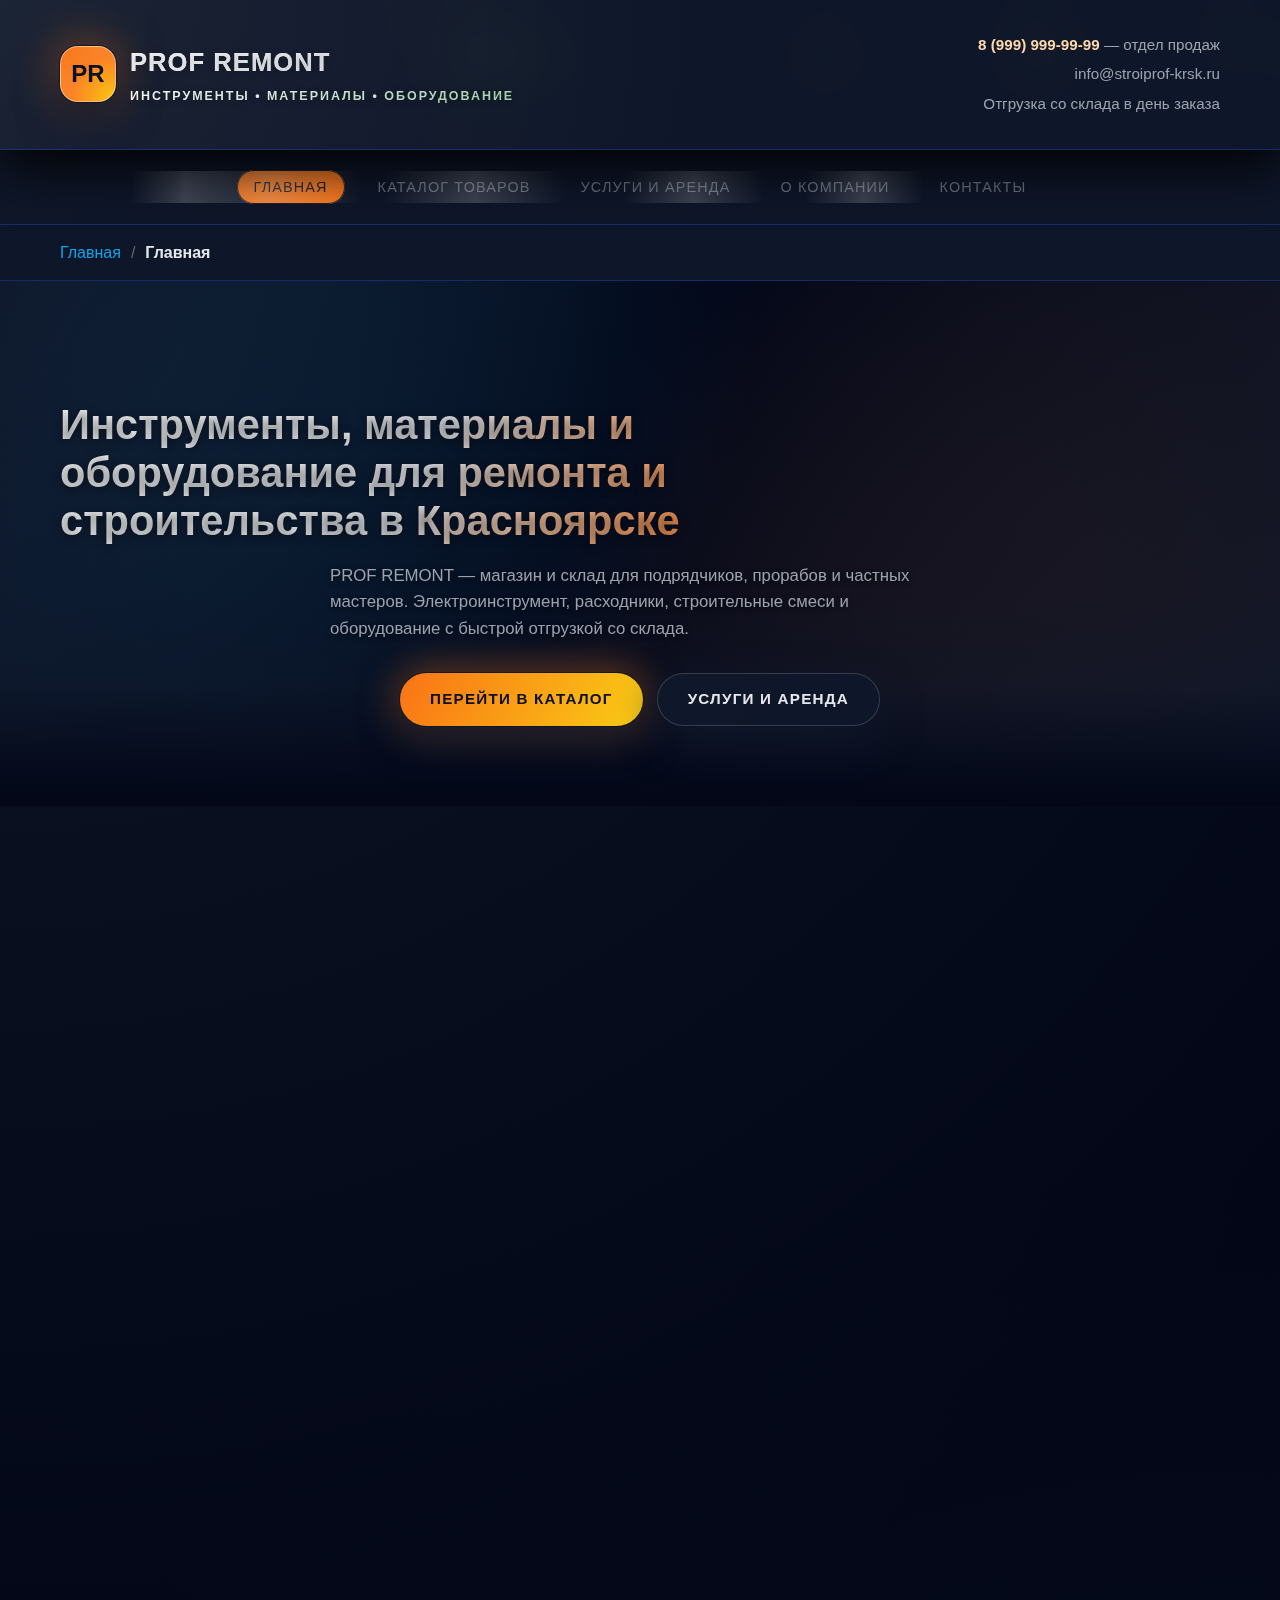
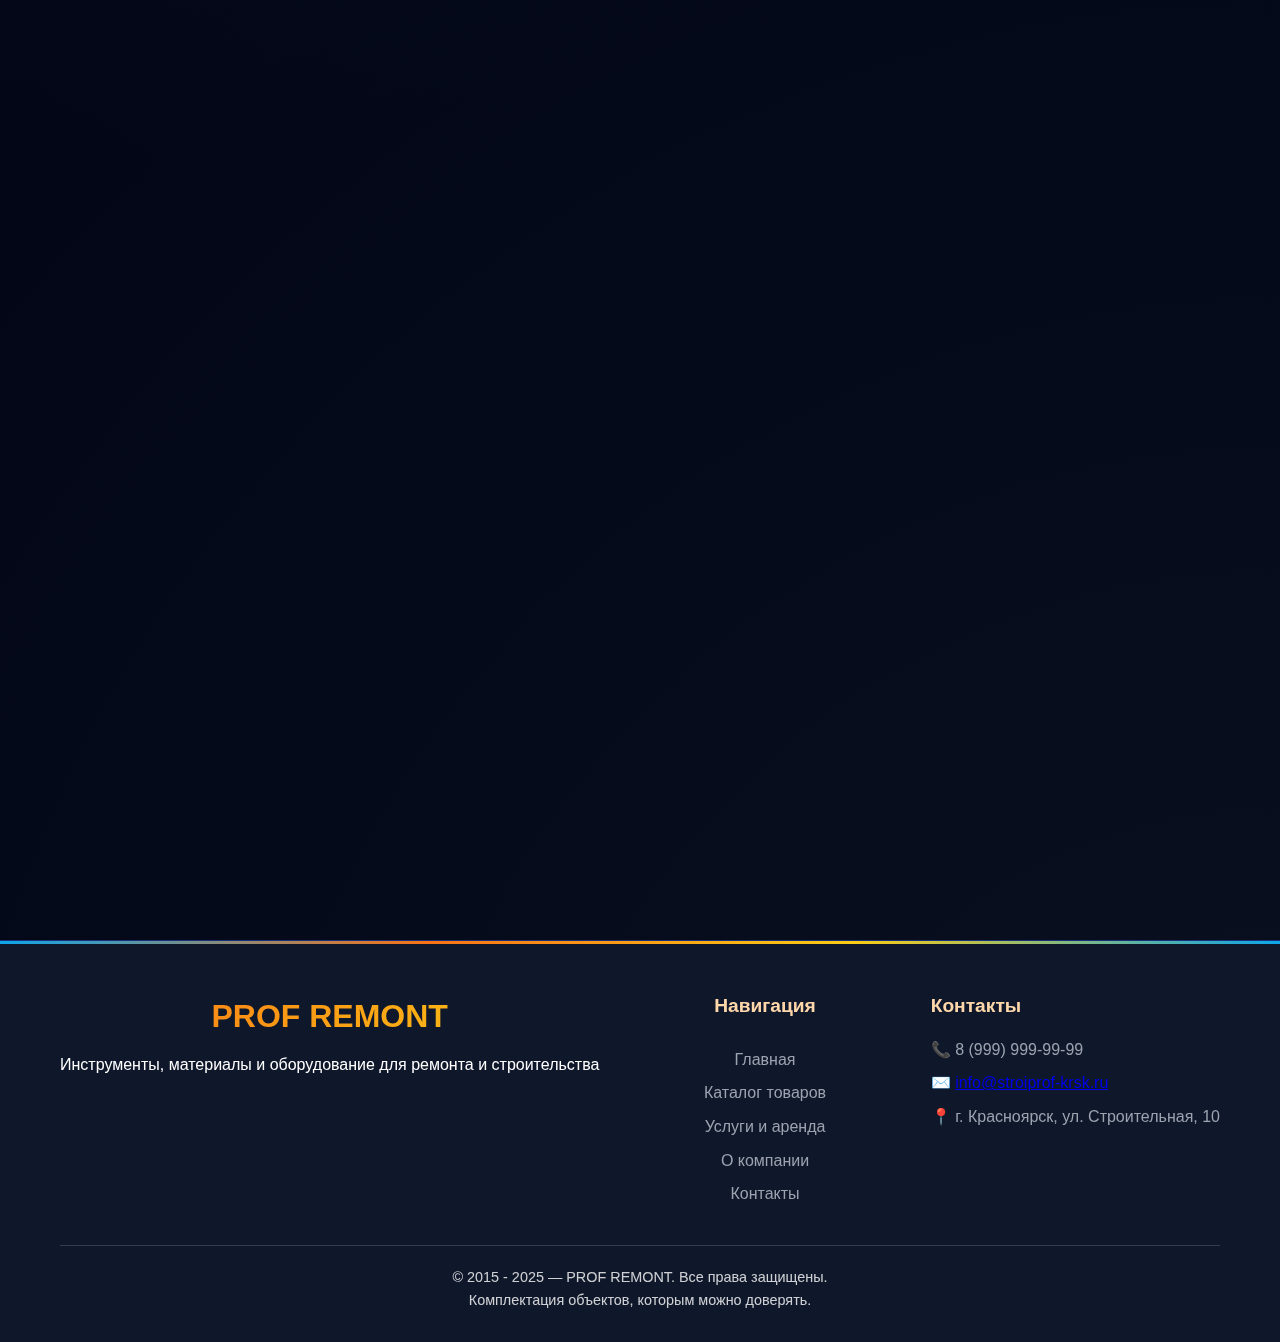
<file: index.html>
<!DOCTYPE html>
<html lang="ru">
<head>
    <meta charset="UTF-8">
    <meta name="viewport" content="width=device-width, initial-scale=1.0, maximum-scale=5.0, user-scalable=yes">
    <title>PROF REMONT — Инструменты, материалы и оборудование для ремонта и строительства | Главная</title>
    <meta name="description" content="PROF REMONT — магазин и склад инструментов, материалов и оборудования для ремонта и строительства в Красноярске. Электроинструмент, расходники, строительные смеси, леса, вышки, СИЗ. Быстрая отгрузка со склада и доставка на объект.">
    <meta name="keywords" content="инструменты для ремонта, строительные материалы, оборудование для строительства, магазин инструментов Красноярск, аренда строительного оборудования, стройматериалы оптом">
    <meta name="author" content="PROF REMONT">
    <meta name="robots" content="index, follow">
    <meta property="og:title" content="PROF REMONT — Инструменты и материалы для ремонта и строительства">
    <meta property="og:description" content="Инструменты, расходные материалы и строительное оборудование для профессионалов и частных мастеров в Красноярске.">
    <meta property="og:type" content="website">
    <meta property="og:locale" content="ru_RU">
    <link rel="canonical" href="https://eco-krsk.ru/">
    <link rel="stylesheet" href="styles.css">
    
    <!-- Структурированные данные Schema.org -->
    <script type="application/ld+json">
    {
        "@context": "https://schema.org",
        "@type": "HardwareStore",
        "name": "PROF REMONT",
        "description": "Магазин и склад инструментов, материалов и оборудования для ремонта и строительства в Красноярске",
        "url": "https://eco-krsk.ru",
        "logo": "https://eco-krsk.ru/logo.png",
        "address": {
            "@type": "PostalAddress",
            "streetAddress": "ул. Строительная, 10",
            "addressLocality": "Красноярск",
            "addressCountry": "RU"
        },
        "contactPoint": {
            "@type": "ContactPoint",
            "telephone": "+7-999-999-99-99",
            "contactType": "customer service",
            "email": "info@stroiprof-krsk.ru"
        },
        "sameAs": [
            "https://vk.com/eco-krsk",
            "https://t.me/eco_krsk"
        ],
        "foundingDate": "2015",
        "numberOfEmployees": "20-50",
        "areaServed": "Красноярск и Красноярский край"
    }
    </script>
</head>
<body>
    <div class="floating-elements" id="floatingElements"></div>
    <header>
        <div class="container">
            <div class="header-top">
                <div class="logo-container">
                    <div class="logo-img">PR</div>
                    <div class="logo">
                        <div class="logo-main">PROF REMONT</div>
                        <div class="logo-sub">Инструменты • Материалы • Оборудование</div>
                    </div>
                </div>
                <div class="contact-info">
                    <p><strong>8 (999) 999-99-99</strong> — отдел продаж</p>
                    <p>info@stroiprof-krsk.ru</p>
                    <p class="contact-accent">Отгрузка со склада в день заказа</p>
                </div>
            </div>
        </div>
    </header>
    <nav>
        <div class="container">
            <button class="mobile-menu-toggle" id="mobileMenuToggle">☰</button>
            <ul>
                <li><a href="index.html" class="nav-link active">Главная</a></li>
                <li><a href="services.html" class="nav-link">Каталог товаров</a></li>
                <li><a href="expertise.html" class="nav-link">Услуги и аренда</a></li>
                <li><a href="about.html" class="nav-link">О компании</a></li>
                <li><a href="contacts.html" class="nav-link">Контакты</a></li>
            </ul>
            <div class="mobile-menu" id="mobileMenu">
                <ul>
                    <li><a href="index.html" class="nav-link active">Главная</a></li>
                    <li><a href="services.html" class="nav-link">Каталог товаров</a></li>
                    <li><a href="expertise.html" class="nav-link">Услуги и аренда</a></li>
                    <li><a href="about.html" class="nav-link">О компании</a></li>
                    <li><a href="contacts.html" class="nav-link">Контакты</a></li>
                </ul>
            </div>
        </div>
    </nav>
    <div class="breadcrumbs">
        <div class="container">
            <a href="index.html">Главная</a>
            <span class="separator">/</span>
            <span class="current">Главная</span>
        </div>
    </div>
        <section class="banner">
            <div class="container">
                <h1>Инструменты, материалы и оборудование для ремонта и строительства в Красноярске</h1>
                <p>PROF REMONT — магазин и склад для подрядчиков, прорабов и частных мастеров. Электроинструмент, расходники, строительные смеси и оборудование с быстрой отгрузкой со склада.</p>
                <div class="cta-buttons">
                    <a href="services.html" class="btn">Перейти в каталог</a>
                    <a href="expertise.html" class="btn btn-secondary">Услуги и аренда</a>
                </div>
            </div>
        </section>
        
        <!-- SEO оптимизация без внешних изображений -->
        <div style="display: none;">
            <!-- Структурированные данные для изображений -->
            <meta property="og:image" content="https://eco-krsk.ru/logo.png">
            <meta name="twitter:image" content="https://eco-krsk.ru/logo.png">
        </div>
        <div class="container">
            <div class="main-content">
                <div>
                    <section class="about-section">
                        <h2>Все для ремонта и стройки в одном месте</h2>
                        <p><strong>PROF REMONT</strong> — это оптово-розничный склад-магазин инструментов, расходных материалов и строительного оборудования в <strong>Красноярске</strong>. Помогаем подрядчикам, ИП и частным мастерам быстро укомплектовать объект под ключ.</p>
                        <p>Подберем электроинструмент, расходники, крепеж, строительные смеси, лестницы, леса, вибро- и режущее оборудование под вашу задачу, а также организуем доставку и подъем на этаж.</p>
                        <ul style="margin: 20px 0; padding-left: 20px;">
                            <li>✅ <strong>5 000+</strong> позиций инструмента и материалов на складе</li>
                            <li>✅ <strong>1 день</strong> — средний срок отгрузки по Красноярску</li>
                            <li>✅ <strong>Комплектация объектов</strong> по смете или чертежам</li>
                            <li>✅ <strong>Сервис и аренда</strong> строительного оборудования</li>
                        </ul>
                        <a href="about.html" class="btn" style="margin-top: 10px;">О компании</a>
                    </section>
                    <section class="services-section" style="margin-top: 24px;">
                        <h2>Популярные категории</h2>
                        <p style="margin-bottom: 20px; font-size: 1.02rem; color: #9ca3af;">Подберите нужный инструмент, материалы и оборудование под вашу задачу — от черновой стройки до чистовой отделки.</p>
                        <div class="services-grid">
                            <div class="service-card">
                                <h3>🔧 Электроинструмент</h3>
                                <p>Перфораторы, шуруповерты, болгарки, лазерные уровни, миксеры, штроборезы и другое оборудование для профессионального использования.</p>
                            </div>
                            <div class="service-card">
                                <h3>🧱 Строительные смеси и сухие составы</h3>
                                <p>Штукатурки, шпаклевки, клея, стяжки, наливные полы, гидроизоляция для внутренних и наружных работ.</p>
                            </div>
                            <div class="service-card">
                                <h3>📦 Расходники и крепеж</h3>
                                <p>Сверла, биты, коронки, диски, абразив, крепеж, дюбеля, анкера, саморезы для любых типов оснований.</p>
                            </div>
                            <div class="service-card">
                                <h3>🪜 Лестницы, вышки и леса</h3>
                                <p>Стремянки, секционные лестницы, вышки-туры, строительные леса и подмости для фасадных и внутренних работ.</p>
                            </div>
                            <div class="service-card">
                                <h3>🎨 Оборудование для отделки</h3>
                                <p>Шлифмашины, шлифовальные сетки и круги, малярный инструмент, строительные пылесосы и миксеры.</p>
                            </div>
                            <div class="service-card">
                                <h3>🦺 Средства защиты и оснастка</h3>
                                <p>Спецодежда, каски, перчатки, очки, респираторы, а также оснастка и аксессуары для безопасной работы на объекте.</p>
                            </div>
                        </div>
                        <a href="services.html" class="btn" style="margin-top: 24px; width: 100%; justify-content: center;">Открыть полный каталог</a>
                    </section>
                </div>
                <div>
                    <section class="question-section">
                        <h2>Подберем комплект под вашу задачу</h2>
                        <p style="margin-bottom: 18px; color: #9ca3af;">Опишите объект и вид работ — наш менеджер соберет список инструмента, материалов и оборудования, рассчитает стоимость и предложит варианты в разных ценовых категориях.</p>
                        <form class="question-form" id="questionForm">
                            <input type="text" placeholder="Ваше имя" required>
                            <input type="tel" placeholder="Телефон или мессенджер" required>
                            <input type="text" placeholder="Объект / адрес (по желанию)">
                            <select>
                                <option value="">Тип работ</option>
                                <option value="flat">Ремонт квартиры / дома</option>
                                <option value="office">Офис / коммерция</option>
                                <option value="facade">Фасадные работы</option>
                                <option value="engineering">Инженерные сети</option>
                                <option value="other">Другое</option>
                            </select>
                            <textarea placeholder="Какие задачи нужно закрыть? (черновые / чистовые работы, сроки, бюджет)" required></textarea>
                            <button type="submit" class="btn">Получить подбор и смету</button>
                        </form>
                    </section>
                    <section class="about-section" style="margin-top: 30px;">
                        <h2>Ответы на частые вопросы</h2>
                        <div style="margin-top: 18px; display: flex; flex-direction: column; gap: 14px;">
                            <div style="padding: 14px 16px; border-radius: 14px; border: 1px solid rgba(30,64,175,0.5); background: rgba(15,23,42,0.9);">
                                <h3 style="margin-bottom: 6px; font-size: 1rem;">Делаете ли вы доставку по Красноярску?</h3>
                                <p style="margin: 0; font-size: 0.9rem; color: #9ca3af;">Да, есть доставка до объекта и подъем на этаж по согласованию. Мелкие заказы отправляем день-в-день, крупные — по графику поставок.</p>
                            </div>
                            <div style="padding: 14px 16px; border-radius: 14px; border: 1px solid rgba(30,64,175,0.5); background: rgba(15,23,42,0.9);">
                                <h3 style="margin-bottom: 6px; font-size: 1rem;">Можно ли арендовать оборудование?</h3>
                                <p style="margin: 0; font-size: 0.9rem; color: #9ca3af;">Да, сдаем в аренду перфораторы, отбойные молотки, резчики, виброплиты, леса и другую технику. Условия аренды и залога уточняйте у менеджера.</p>
                            </div>
                            <div style="padding: 14px 16px; border-radius: 14px; border: 1px solid rgba(30,64,175,0.5); background: rgba(15,23,42,0.9);">
                                <h3 style="margin-bottom: 6px; font-size: 1rem;">Работаете ли вы с юридическими лицами?</h3>
                                <p style="margin: 0; font-size: 0.9rem; color: #9ca3af;">Да, выставляем счета, работаем по безналу, помогаем с документацией для бухгалтерии и закрывающими документами.</p>
                            </div>
                        </div>
                        <div style="display: flex; flex-direction: column; gap: 12px; margin-top: 24px;">
                            <a href="expertise.html" class="btn" style="text-align: center; justify-content: center;">Услуги и аренда оборудования</a>
                            <a href="services.html" class="btn btn-secondary" style="text-align: center; justify-content: center;">Перейти в каталог</a>
                            <a href="contacts.html" class="btn" style="text-align: center; justify-content: center;">Как нас найти</a>
                        </div>
                    </section>
                </div>
            </div>
        </div>
    <footer>
        <div class="container">
            <div class="footer-content">
                <div class="footer-logo">
                    <h3>PROF REMONT</h3>
                    <p>Инструменты, материалы и оборудование для ремонта и строительства</p>
                </div>
                <div class="footer-nav">
                    <h4>Навигация</h4>
                    <ul>
                        <li><a href="index.html">Главная</a></li>
                        <li><a href="services.html">Каталог товаров</a></li>
                        <li><a href="expertise.html">Услуги и аренда</a></li>
                        <li><a href="about.html">О компании</a></li>
                        <li><a href="contacts.html">Контакты</a></li>
                    </ul>
                </div>
                <div class="footer-contact">
                    <h4>Контакты</h4>
                    <p>📞 8 (999) 999-99-99</p>
                    <p>✉️ <a href="mailto:info@stroiprof-krsk.ru" rel="nofollow">info@stroiprof-krsk.ru</a></p>
                    <p>📍 г. Красноярск, ул. Строительная, 10</p>
                </div>
            </div>
            <div class="copyright">
                <p>© 2015 - 2025 — PROF REMONT. Все права защищены.</p>
                <p>Комплектация объектов, которым можно доверять.</p>
            </div>
        </div>
    </footer>
    <script src="script.js"></script>
</body>
</html>
</file>
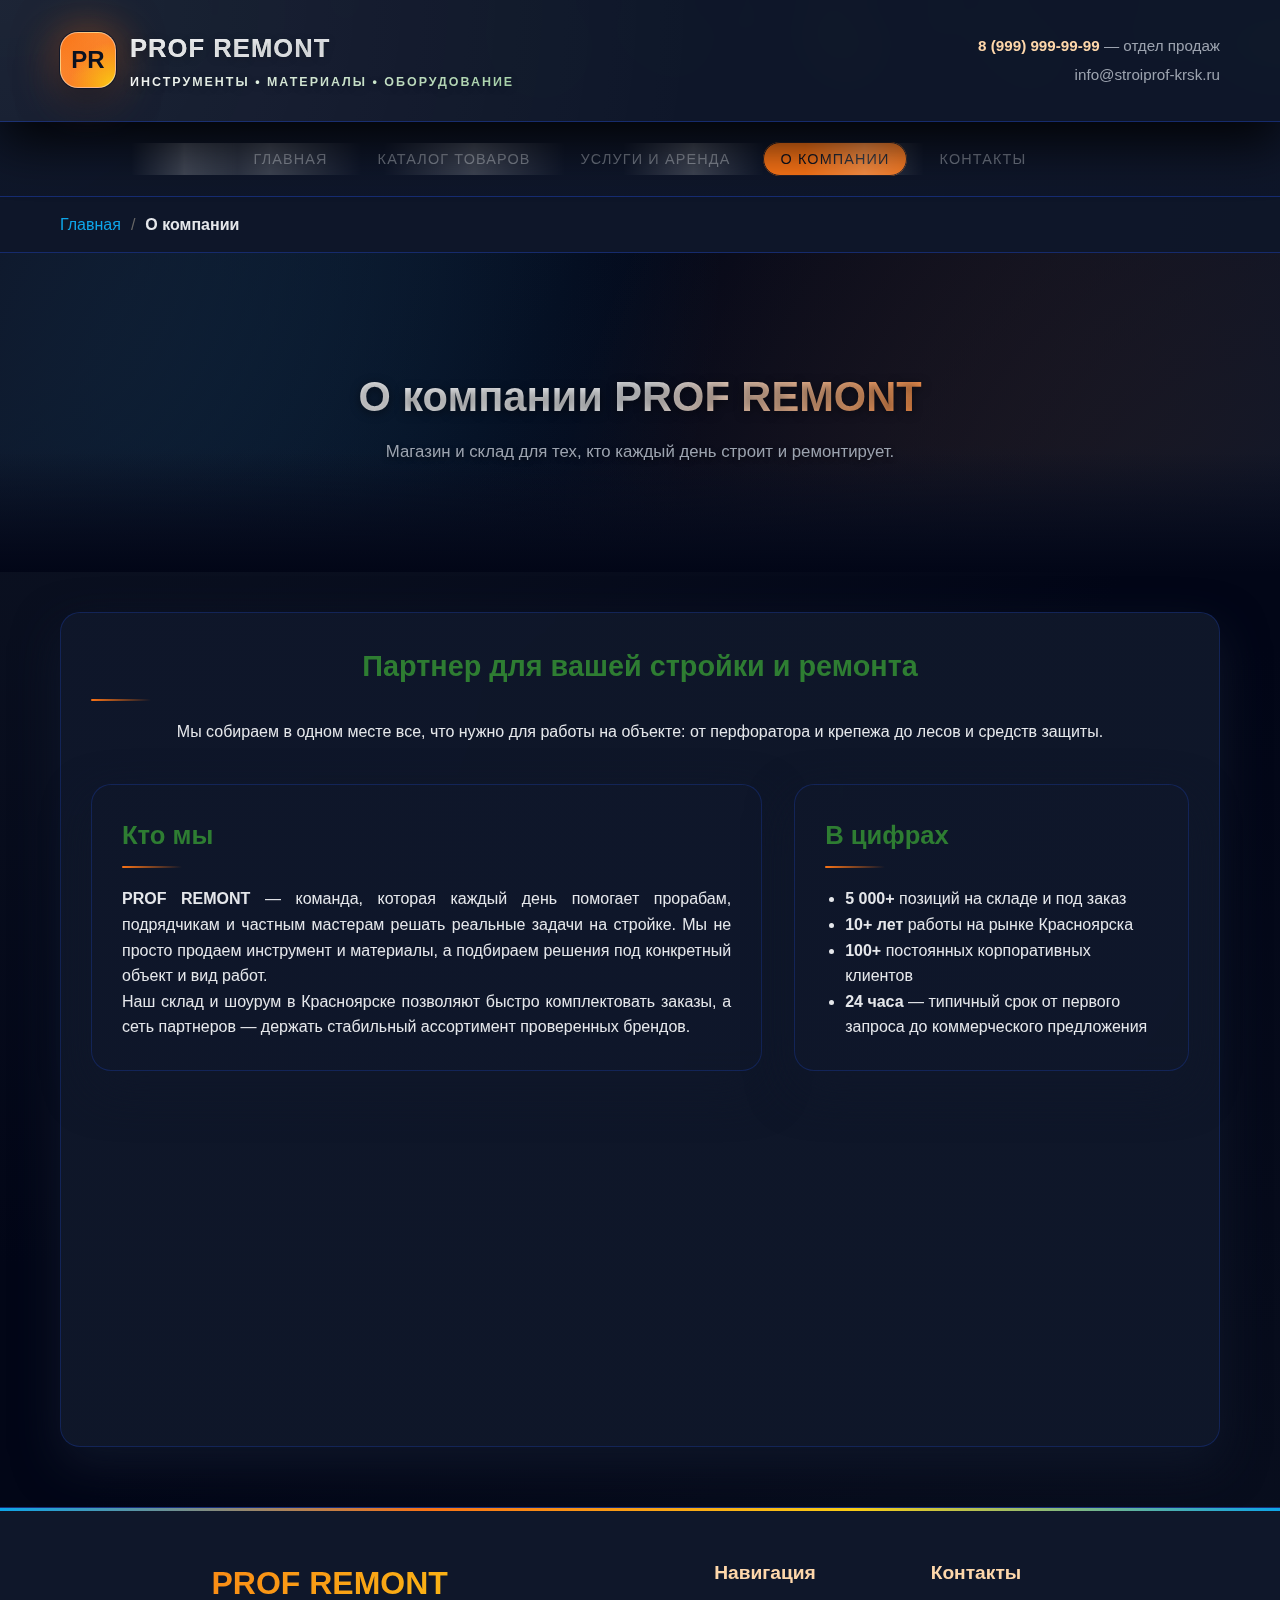
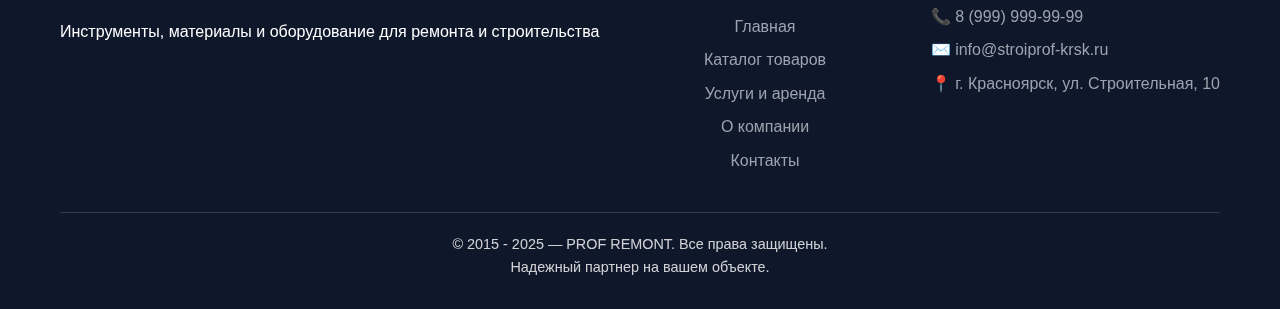
<file: about.html>
<!DOCTYPE html>
<html lang="ru">
<head>
    <meta charset="UTF-8">
    <meta name="viewport" content="width=device-width, initial-scale=1.0">
    <title>О компании PROF REMONT | Магазин и склад для ремонта и строительства</title>
    <meta name="description" content="PROF REMONT — магазин и склад инструментов, материалов и оборудования для ремонта и строительства в Красноярске. Работаем с подрядчиками, ИП и частными мастерами.">
    <meta name="keywords" content="о компании, магазин строительных материалов, инструменты для ремонта, склад стройматериалов, оптовые поставки, Красноярск, PROF REMONT">
    <meta name="author" content="PROF REMONT">
    <meta name="robots" content="index, follow">
    <link rel="canonical" href="https://eco-krsk.ru/about/">
    <link rel="stylesheet" href="styles.css">
    
    <!-- Структурированные данные для компании -->
    <script type="application/ld+json">
    {
        "@context": "https://schema.org",
        "@type": "AboutPage",
        "mainEntity": {
            "@type": "Organization",
            "name": "PROF REMONT",
            "description": "Магазин и склад инструментов, материалов и строительного оборудования в Красноярске",
            "foundingDate": "2015",
            "numberOfEmployees": "20-50"
        }
    }
    </script>
</head>
<body>
    <div class="floating-elements" id="floatingElements"></div>
    <header>
        <div class="container">
            <div class="header-top">
                <div class="logo-container">
                    <div class="logo-img">PR</div>
                    <div class="logo">
                        <div class="logo-main">PROF REMONT</div>
                        <div class="logo-sub">Инструменты • Материалы • Оборудование</div>
                    </div>
                </div>
                <div class="contact-info">
                    <p><strong>8 (999) 999-99-99</strong> — отдел продаж</p>
                    <p>info@stroiprof-krsk.ru</p>
                </div>
            </div>
        </div>
    </header>
    <nav>
        <div class="container">
            <button class="mobile-menu-toggle" id="mobileMenuToggle">☰</button>
            <ul>
                <li><a href="index.html" class="nav-link">Главная</a></li>
                <li><a href="services.html" class="nav-link">Каталог товаров</a></li>
                <li><a href="expertise.html" class="nav-link">Услуги и аренда</a></li>
                <li><a href="about.html" class="nav-link active">О компании</a></li>
                <li><a href="contacts.html" class="nav-link">Контакты</a></li>
            </ul>
            <div class="mobile-menu" id="mobileMenu">
                <ul>
                    <li><a href="index.html" class="nav-link">Главная</a></li>
                    <li><a href="services.html" class="nav-link">Каталог товаров</a></li>
                    <li><a href="expertise.html" class="nav-link">Услуги и аренда</a></li>
                    <li><a href="about.html" class="nav-link active">О компании</a></li>
                    <li><a href="contacts.html" class="nav-link">Контакты</a></li>
                </ul>
            </div>
        </div>
    </nav>
    <div class="breadcrumbs">
        <div class="container">
            <a href="index.html">Главная</a>
            <span class="separator">/</span>
            <span class="current">О компании</span>
        </div>
    </div>
    <section class="banner banner-center">
        <div class="container">
            <h1>О компании PROF REMONT</h1>
            <p>Магазин и склад для тех, кто каждый день строит и ремонтирует.</p>
        </div>
    </section>
    <div class="container">
        <div class="page-content">
            <div class="page-header">
                <h2>Партнер для вашей стройки и ремонта</h2>
                <p>Мы собираем в одном месте все, что нужно для работы на объекте: от перфоратора и крепежа до лесов и средств защиты.</p>
            </div>
            <div class="main-content">
                <div>
                    <div class="about-section">
                        <h2>Кто мы</h2>
                        <p><strong>PROF REMONT</strong> — команда, которая каждый день помогает прорабам, подрядчикам и частным мастерам решать реальные задачи на стройке. Мы не просто продаем инструмент и материалы, а подбираем решения под конкретный объект и вид работ.</p>
                        <p>Наш склад и шоурум в Красноярске позволяют быстро комплектовать заказы, а сеть партнеров — держать стабильный ассортимент проверенных брендов.</p>
                    </div>
                    <div class="about-section" style="margin-top: 24px;">
                        <h2>Наши принципы</h2>
                        <ul style="margin-left: 20px; margin-top: 12px;">
                            <li><strong>Практичность:</strong> предлагаем то, чем сами готовы работать на объекте.</li>
                            <li><strong>Скорость:</strong> считаем, подбираем и отгружаем без лишней бюрократии.</li>
                            <li><strong>Прозрачность:</strong> фиксируем условия, сроки и цены, работаем по договору.</li>
                            <li><strong>Поддержка:</strong> не бросаем клиента после продажи — помогаем с сервисом и заменой.</li>
                        </ul>
                    </div>
                </div>
                <div>
                    <div class="about-section">
                        <h2>В цифрах</h2>
                        <ul style="margin-left: 20px; margin-top: 12px;">
                            <li><strong>5 000+</strong> позиций на складе и под заказ</li>
                            <li><strong>10+ лет</strong> работы на рынке Красноярска</li>
                            <li><strong>100+</strong> постоянных корпоративных клиентов</li>
                            <li><strong>24 часа</strong> — типичный срок от первого запроса до коммерческого предложения</li>
                        </ul>
                    </div>
                    <div class="about-section" style="margin-top: 24px;">
                        <h2>С кем мы работаем</h2>
                        <p>Наши клиенты — строительные компании, ремонтные бригады, ИП и частные мастера. Работаем как с небольшими заказами на ремонт квартиры, так и с комплексной комплектацией крупных объектов.</p>
                    </div>
                </div>
            </div>
        </div>
    </div>
    <footer>
        <div class="container">
            <div class="footer-content">
                <div class="footer-logo">
                    <h3>PROF REMONT</h3>
                    <p>Инструменты, материалы и оборудование для ремонта и строительства</p>
                </div>
                <div class="footer-nav">
                    <h4>Навигация</h4>
                    <ul>
                        <li><a href="index.html">Главная</a></li>
                        <li><a href="services.html">Каталог товаров</a></li>
                        <li><a href="expertise.html">Услуги и аренда</a></li>
                        <li><a href="about.html">О компании</a></li>
                        <li><a href="contacts.html">Контакты</a></li>
                    </ul>
                </div>
                <div class="footer-contact">
                    <h4>Контакты</h4>
                    <p>📞 8 (999) 999-99-99</p>
                    <p>✉️ info@stroiprof-krsk.ru</p>
                    <p>📍 г. Красноярск, ул. Строительная, 10</p>
                </div>
            </div>
            <div class="copyright">
                <p>© 2015 - 2025 — PROF REMONT. Все права защищены.</p>
                <p>Надежный партнер на вашем объекте.</p>
            </div>
        </div>
    </footer>
    <script src="script.js"></script>
</body>
</html>
</file>
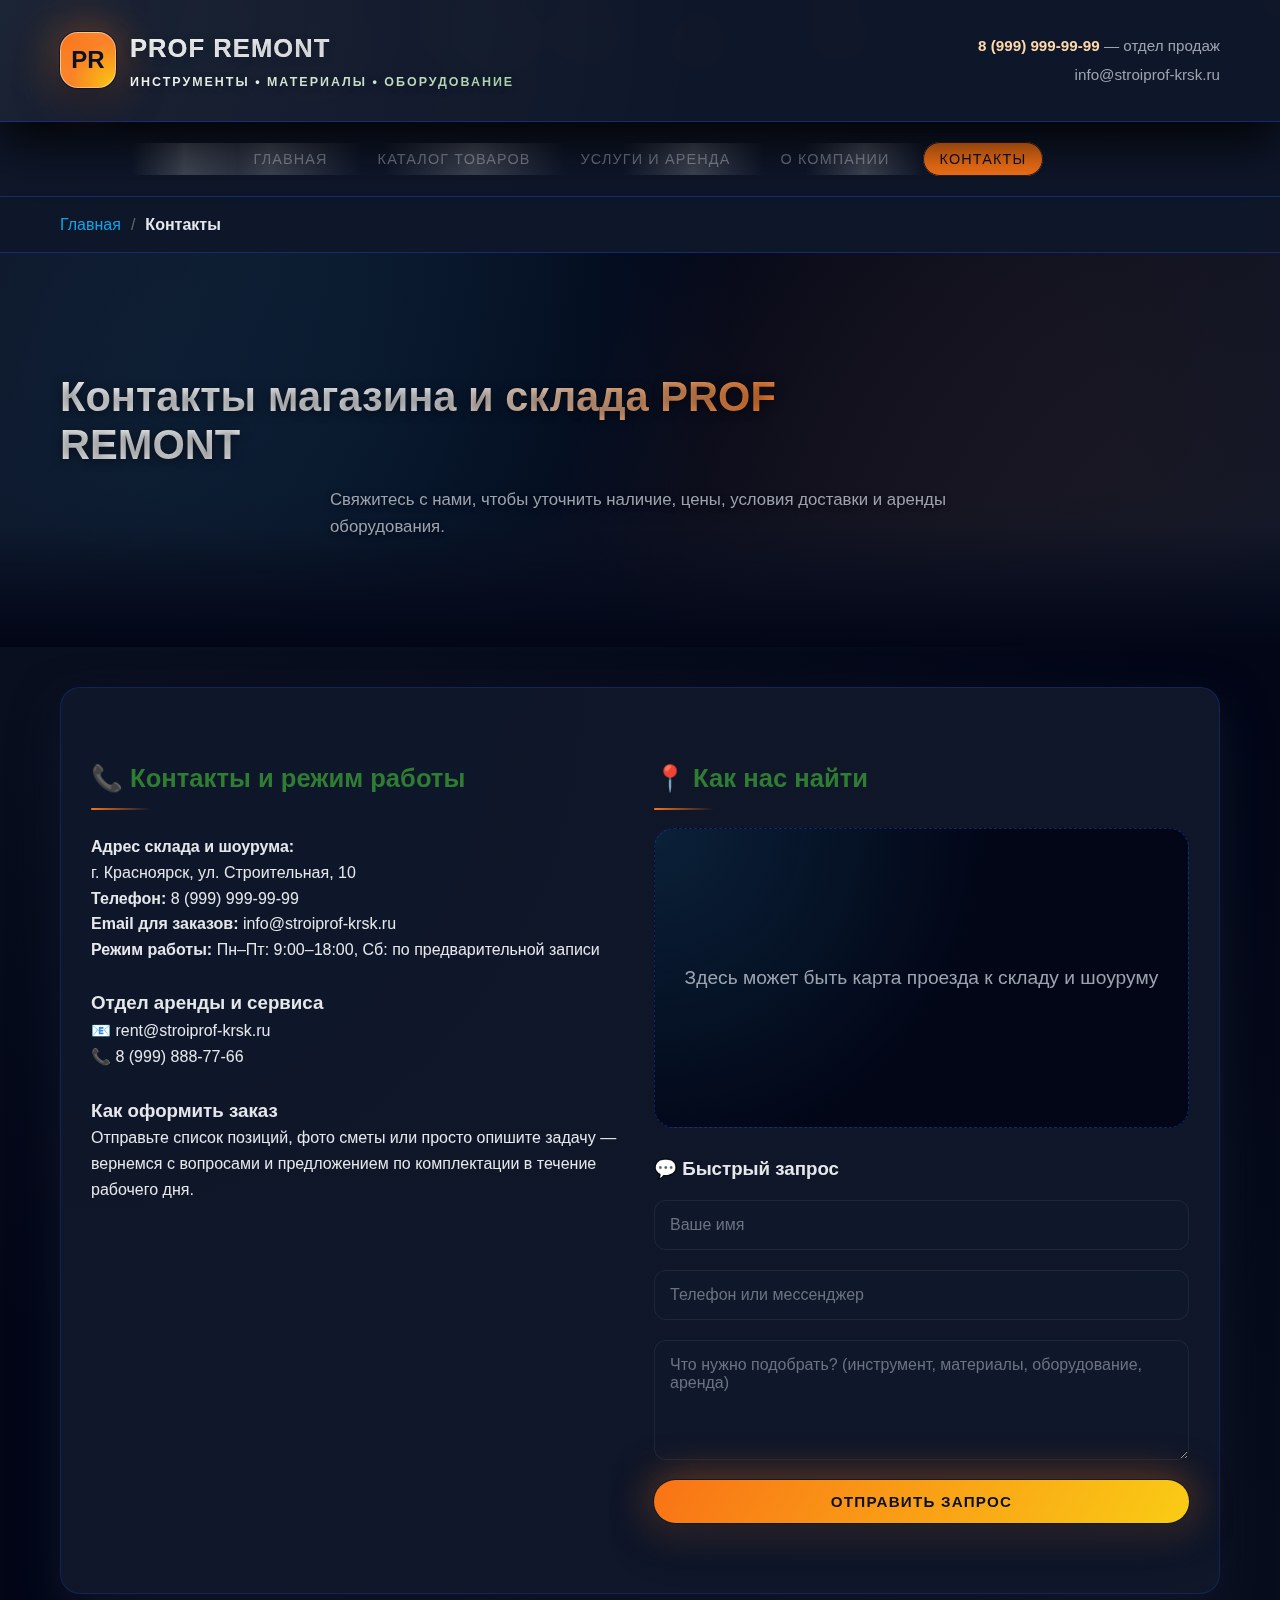
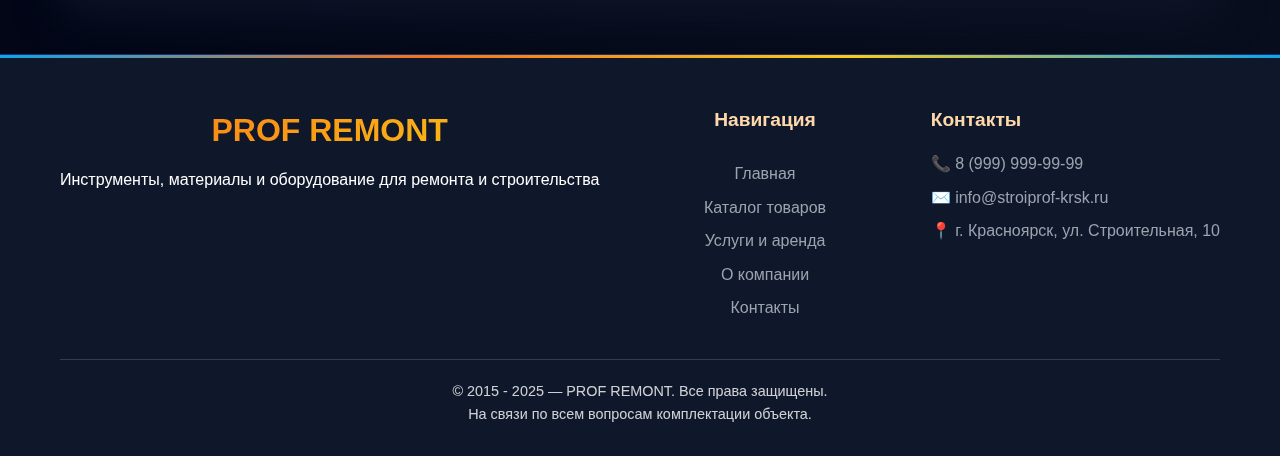
<file: contacts.html>
<!DOCTYPE html>
<html lang="ru">
<head>
    <meta charset="UTF-8">
    <meta name="viewport" content="width=device-width, initial-scale=1.0">
    <title>Контакты PROF REMONT — магазин инструментов и стройматериалов</title>
    <meta name="description" content="Контакты магазина и склада PROF REMONT в Красноярске: ул. Строительная, 10. Телефон 8(999)999-99-99, email info@stroiprof-krsk.ru. Как до нас добраться и как сделать заказ.">
    <meta name="keywords" content="контакты магазина инструментов, склад стройматериалов Красноярск, телефон строительного магазина, адрес PROF REMONT">
    <meta name="author" content="PROF REMONT">
    <meta name="robots" content="index, follow">
    <link rel="canonical" href="https://eco-krsk.ru/contacts/">
    <link rel="stylesheet" href="styles.css">
    
    <!-- Структурированные данные для контактов -->
    <script type="application/ld+json">
    {
        "@context": "https://schema.org",
        "@type": "ContactPage",
        "mainEntity": {
            "@type": "Organization",
            "name": "PROF REMONT",
            "address": {
                "@type": "PostalAddress",
                "streetAddress": "ул. Строительная, 10",
                "addressLocality": "Красноярск",
                "addressCountry": "RU"
            },
            "telephone": "+7-999-999-99-99",
            "email": "info@stroiprof-krsk.ru"
        }
    }
    </script>
</head>
<body>
    <div class="floating-elements" id="floatingElements"></div>
    <header>
        <div class="container">
            <div class="header-top">
                <div class="logo-container">
                    <div class="logo-img">PR</div>
                    <div class="logo">
                        <div class="logo-main">PROF REMONT</div>
                        <div class="logo-sub">Инструменты • Материалы • Оборудование</div>
                    </div>
                </div>
                <div class="contact-info">
                    <p><strong>8 (999) 999-99-99</strong> — отдел продаж</p>
                    <p>info@stroiprof-krsk.ru</p>
                </div>
            </div>
        </div>
    </header>
    <nav>
        <div class="container">
            <button class="mobile-menu-toggle" id="mobileMenuToggle">☰</button>
            <ul>
                <li><a href="index.html" class="nav-link">Главная</a></li>
                <li><a href="services.html" class="nav-link">Каталог товаров</a></li>
                <li><a href="expertise.html" class="nav-link">Услуги и аренда</a></li>
                <li><a href="about.html" class="nav-link">О компании</a></li>
                <li><a href="contacts.html" class="nav-link active">Контакты</a></li>
            </ul>
            <div class="mobile-menu" id="mobileMenu">
                <ul>
                    <li><a href="index.html" class="nav-link">Главная</a></li>
                    <li><a href="services.html" class="nav-link">Каталог товаров</a></li>
                    <li><a href="expertise.html" class="nav-link">Услуги и аренда</a></li>
                    <li><a href="about.html" class="nav-link">О компании</a></li>
                    <li><a href="contacts.html" class="nav-link active">Контакты</a></li>
                </ul>
            </div>
        </div>
    </nav>
    <div class="breadcrumbs">
        <div class="container">
            <a href="index.html">Главная</a>
            <span class="separator">/</span>
            <span class="current">Контакты</span>
        </div>
    </div>
    <section class="banner">
        <div class="container">
            <h1>Контакты магазина и склада PROF REMONT</h1>
            <p>Свяжитесь с нами, чтобы уточнить наличие, цены, условия доставки и аренды оборудования.</p>
        </div>
    </section>
    <div class="container">
        <div class="page-content">
            <div class="contact-grid">
                <div>
                    <h2>📞 Контакты и режим работы</h2>
                    <div style="margin-top: 24px;">
                        <p><strong>Адрес склада и шоурума:</strong><br> г. Красноярск, ул. Строительная, 10</p>
                        <p><strong>Телефон:</strong> 8 (999) 999-99-99</p>
                        <p><strong>Email для заказов:</strong> info@stroiprof-krsk.ru</p>
                        <p><strong>Режим работы:</strong> Пн–Пт: 9:00–18:00, Сб: по предварительной записи</p>
                    </div>
                    <div style="margin-top: 26px;">
                        <h3>Отдел аренды и сервиса</h3>
                        <p>📧 rent@stroiprof-krsk.ru</p>
                        <p>📞 8 (999) 888-77-66</p>
                    </div>
                    <div style="margin-top: 26px;">
                        <h3>Как оформить заказ</h3>
                        <p>Отправьте список позиций, фото сметы или просто опишите задачу — вернемся с вопросами и предложением по комплектации в течение рабочего дня.</p>
                    </div>
                </div>
                <div>
                    <h2>📍 Как нас найти</h2>
                    <div class="map-placeholder">Здесь может быть карта проезда к складу и шоуруму</div>
                    <div style="margin-top: 26px;">
                        <h3>💬 Быстрый запрос</h3>
                        <form class="question-form" style="margin-top: 16px;">
                            <input type="text" placeholder="Ваше имя" required>
                            <input type="tel" placeholder="Телефон или мессенджер" required>
                            <textarea placeholder="Что нужно подобрать? (инструмент, материалы, оборудование, аренда)" required></textarea>
                            <button type="submit" class="btn">Отправить запрос</button>
                        </form>
                    </div>
                </div>
            </div>
        </div>
    </div>
    <footer>
        <div class="container">
            <div class="footer-content">
                <div class="footer-logo">
                    <h3>PROF REMONT</h3>
                    <p>Инструменты, материалы и оборудование для ремонта и строительства</p>
                </div>
                <div class="footer-nav">
                    <h4>Навигация</h4>
                    <ul>
                        <li><a href="index.html">Главная</a></li>
                        <li><a href="services.html">Каталог товаров</a></li>
                        <li><a href="expertise.html">Услуги и аренда</a></li>
                        <li><a href="about.html">О компании</a></li>
                        <li><a href="contacts.html">Контакты</a></li>
                    </ul>
                </div>
                <div class="footer-contact">
                    <h4>Контакты</h4>
                    <p>📞 8 (999) 999-99-99</p>
                    <p>✉️ info@stroiprof-krsk.ru</p>
                    <p>📍 г. Красноярск, ул. Строительная, 10</p>
                </div>
            </div>
            <div class="copyright">
                <p>© 2015 - 2025 — PROF REMONT. Все права защищены.</p>
                <p>На связи по всем вопросам комплектации объекта.</p>
            </div>
        </div>
    </footer>
    <script src="script.js"></script>
</body>
</html>
</file>
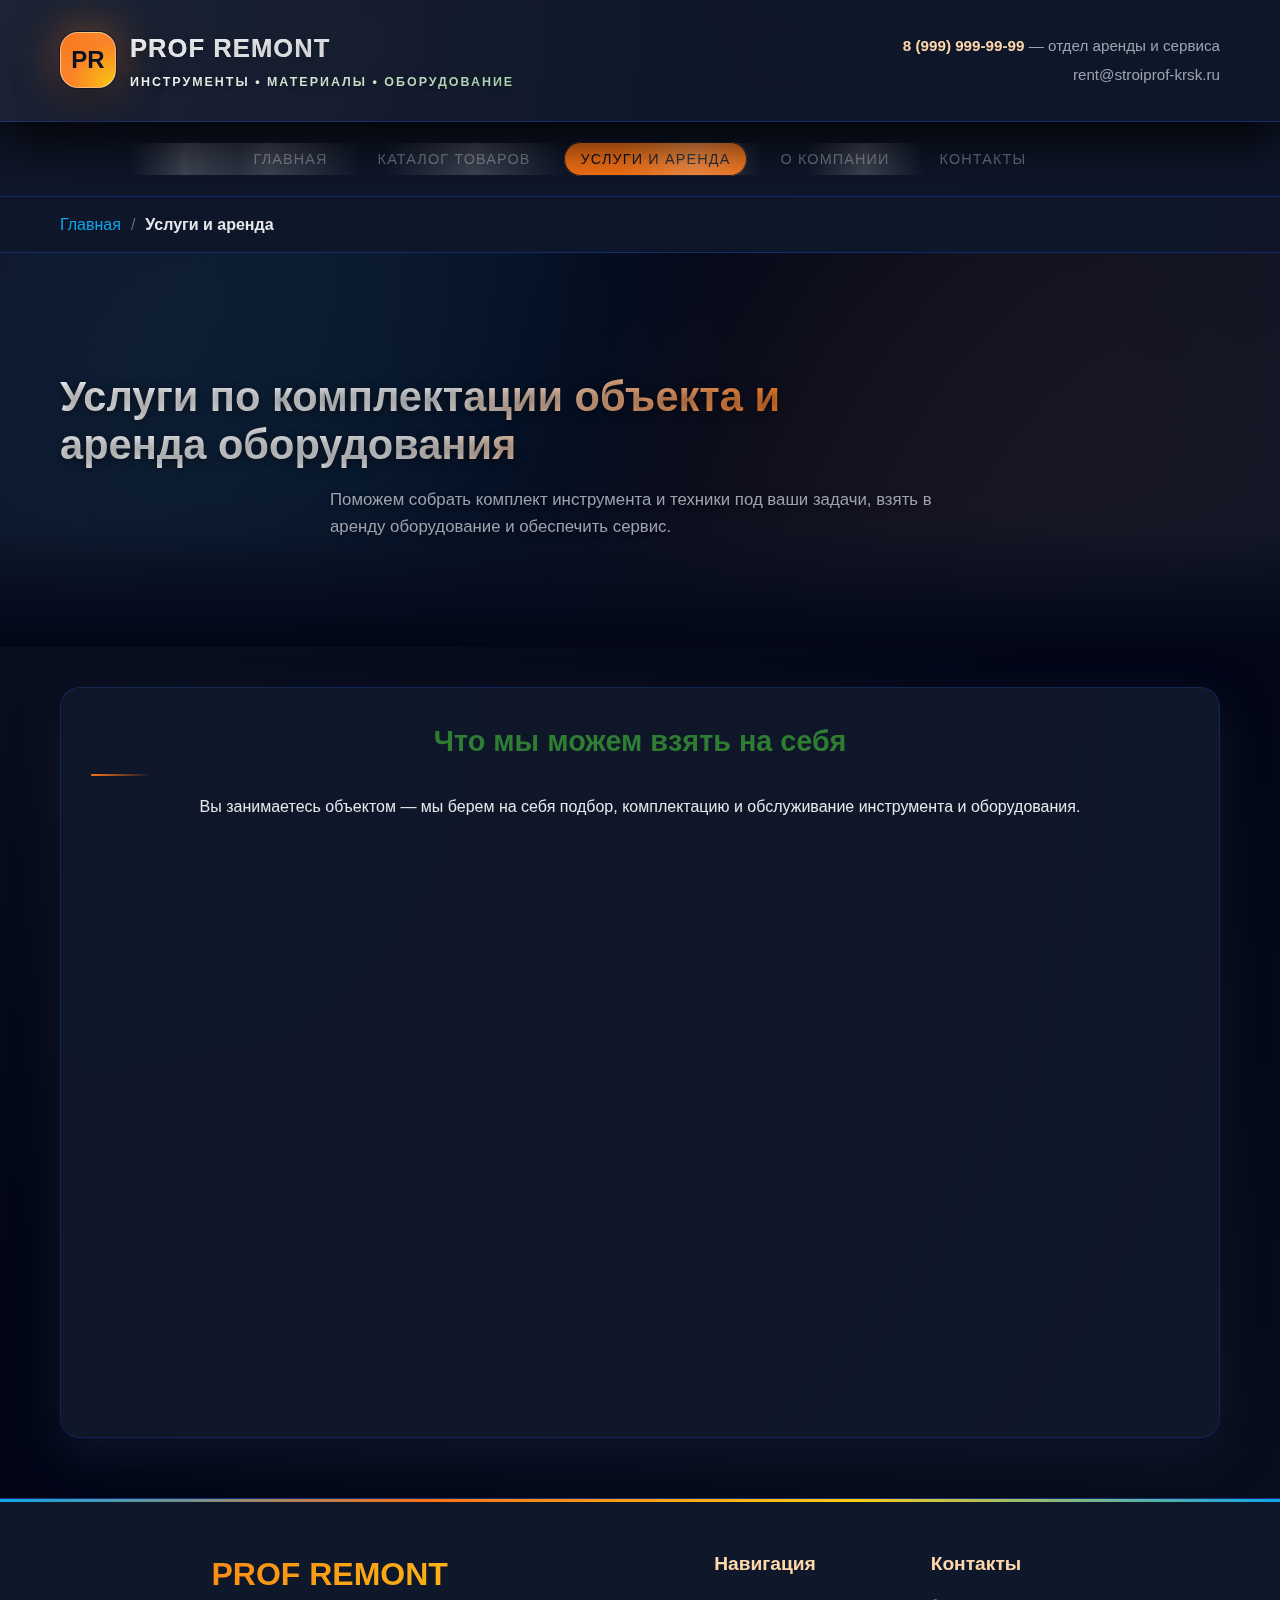
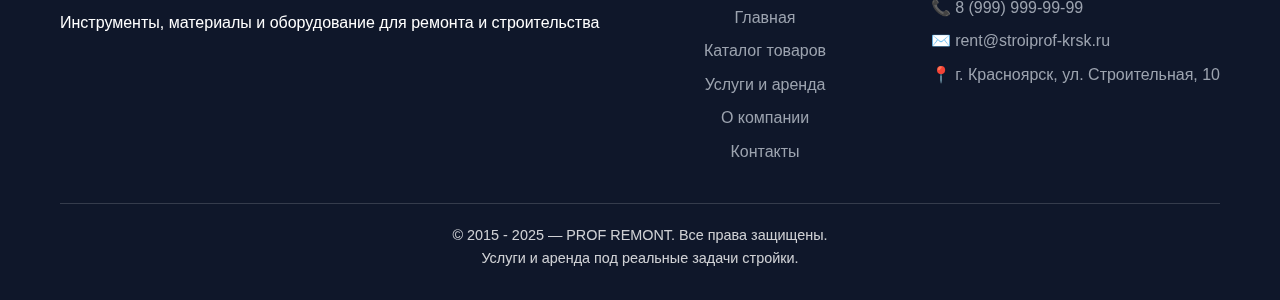
<file: expertise.html>
<!DOCTYPE html>
<html lang="ru">
<head>
    <meta charset="UTF-8">
    <meta name="viewport" content="width=device-width, initial-scale=1.0">
    <title>Услуги и аренда строительного оборудования | PROF REMONT</title>
    <meta name="description" content="Услуги и аренда строительного оборудования в Красноярске: подбор комплекта под объект, комплектация по смете, аренда перфораторов, виброплит, лесов, резчиков, сервис и ремонт инструмента.">
    <meta name="keywords" content="аренда строительного оборудования Красноярск, услуги по комплектации объекта, подбор инструментов, аренда лесов и виброплит, сервис и ремонт инструмента">
    <meta name="author" content="PROF REMONT">
    <meta name="robots" content="index, follow">
    <link rel="canonical" href="https://eco-krsk.ru/expertise/">
    <link rel="stylesheet" href="styles.css">
    
    <!-- Структурированные данные для услуг и аренды -->
    <script type="application/ld+json">
    {
        "@context": "https://schema.org",
        "@type": "Service",
        "name": "Услуги и аренда строительного оборудования",
        "description": "Подбор комплекта оборудования, аренда строительной техники и сервис инструмента в Красноярске",
        "provider": {
            "@type": "Organization",
            "name": "PROF REMONT"
        },
        "serviceType": "Аренда строительного оборудования и комплектация объекта"
    }
    </script>
</head>
<body>
    <div class="floating-elements" id="floatingElements"></div>
    <header>
        <div class="container">
            <div class="header-top">
                <div class="logo-container">
                    <div class="logo-img">PR</div>
                    <div class="logo">
                        <div class="logo-main">PROF REMONT</div>
                        <div class="logo-sub">Инструменты • Материалы • Оборудование</div>
                    </div>
                </div>
                <div class="contact-info">
                    <p><strong>8 (999) 999-99-99</strong> — отдел аренды и сервиса</p>
                    <p>rent@stroiprof-krsk.ru</p>
                </div>
            </div>
        </div>
    </header>
    <nav>
        <div class="container">
            <button class="mobile-menu-toggle" id="mobileMenuToggle">☰</button>
            <ul>
                <li><a href="index.html" class="nav-link">Главная</a></li>
                <li><a href="services.html" class="nav-link">Каталог товаров</a></li>
                <li><a href="expertise.html" class="nav-link active">Услуги и аренда</a></li>
                <li><a href="about.html" class="nav-link">О компании</a></li>
                <li><a href="contacts.html" class="nav-link">Контакты</a></li>
            </ul>
            <div class="mobile-menu" id="mobileMenu">
                <ul>
                    <li><a href="index.html" class="nav-link">Главная</a></li>
                    <li><a href="services.html" class="nav-link">Каталог товаров</a></li>
                    <li><a href="expertise.html" class="nav-link active">Услуги и аренда</a></li>
                    <li><a href="about.html" class="nav-link">О компании</a></li>
                    <li><a href="contacts.html" class="nav-link">Контакты</a></li>
                </ul>
            </div>
        </div>
    </nav>
    <div class="breadcrumbs">
        <div class="container">
            <a href="index.html">Главная</a>
            <span class="separator">/</span>
            <span class="current">Услуги и аренда</span>
        </div>
    </div>
    <section class="banner">
        <div class="container">
            <h1>Услуги по комплектации объекта и аренда оборудования</h1>
            <p>Поможем собрать комплект инструмента и техники под ваши задачи, взять в аренду оборудование и обеспечить сервис.</p>
        </div>
    </section>
    <div class="container">
            <div class="page-content">
                <div class="page-header">
                    <h2>Что мы можем взять на себя</h2>
                    <p>Вы занимаетесь объектом — мы берем на себя подбор, комплектацию и обслуживание инструмента и оборудования.</p>
                </div>
                <div class="features-grid">
                    <div class="feature-card">
                        <h3>🧾 Подбор комплекта по смете</h3>
                        <p>Присылайте смету, проект или перечень работ — подберем инструмент, материалы и оборудование под ваш бюджет и сроки.</p>
                    </div>
                    <div class="feature-card">
                        <h3>🚚 Доставка и логистика</h3>
                        <p>Организуем доставку до объекта, подъем на этаж и поэтапные поставки под ход работ.</p>
                    </div>
                    <div class="feature-card">
                        <h3>🛠 Аренда строительного оборудования</h3>
                        <p>Перфораторы, отбойные молотки, резчики, виброплиты, леса, вышки-туры и другое оборудование для аренды.</p>
                    </div>
                    <div class="feature-card">
                        <h3>🔧 Сервис и ремонт инструмента</h3>
                        <p>Диагностика, сервис и ремонт инструмента партнерских брендов, консультирование по эксплуатации.</p>
                    </div>
                </div>
                <div class="about-section">
                    <h3>Как это работает</h3>
                    <ol style="margin-left: 20px; margin-top: 16px;">
                        <li><strong>Заявка:</strong> вы отправляете смету, перечень работ или просто список задач по объекту.</li>
                        <li><strong>Подбор:</strong> мы формируем несколько вариантов комплектации в разных ценовых категориях.</li>
                        <li><strong>Согласование:</strong> утверждаем бренды, объемы, сроки поставки и условия аренды.</li>
                        <li><strong>Поставка:</strong> привозим на объект, при необходимости — поэтапно под ход работ.</li>
                        <li><strong>Сопровождение:</strong> оперативно решаем вопросы по замене, ремонту и доукомплектации.</li>
                    </ol>
                </div>
            </div>
    </div>
    <footer>
        <div class="container">
            <div class="footer-content">
                <div class="footer-logo">
                    <h3>PROF REMONT</h3>
                    <p>Инструменты, материалы и оборудование для ремонта и строительства</p>
                </div>
                <div class="footer-nav">
                    <h4>Навигация</h4>
                    <ul>
                        <li><a href="index.html">Главная</a></li>
                        <li><a href="services.html">Каталог товаров</a></li>
                        <li><a href="expertise.html">Услуги и аренда</a></li>
                        <li><a href="about.html">О компании</a></li>
                        <li><a href="contacts.html">Контакты</a></li>
                    </ul>
                </div>
                <div class="footer-contact">
                    <h4>Контакты</h4>
                    <p>📞 8 (999) 999-99-99</p>
                    <p>✉️ rent@stroiprof-krsk.ru</p>
                    <p>📍 г. Красноярск, ул. Строительная, 10</p>
                </div>
            </div>
            <div class="copyright">
                <p>© 2015 - 2025 — PROF REMONT. Все права защищены.</p>
                <p>Услуги и аренда под реальные задачи стройки.</p>
            </div>
        </div>
    </footer>
    <script src="script.js"></script>
</body>
</html>
</file>
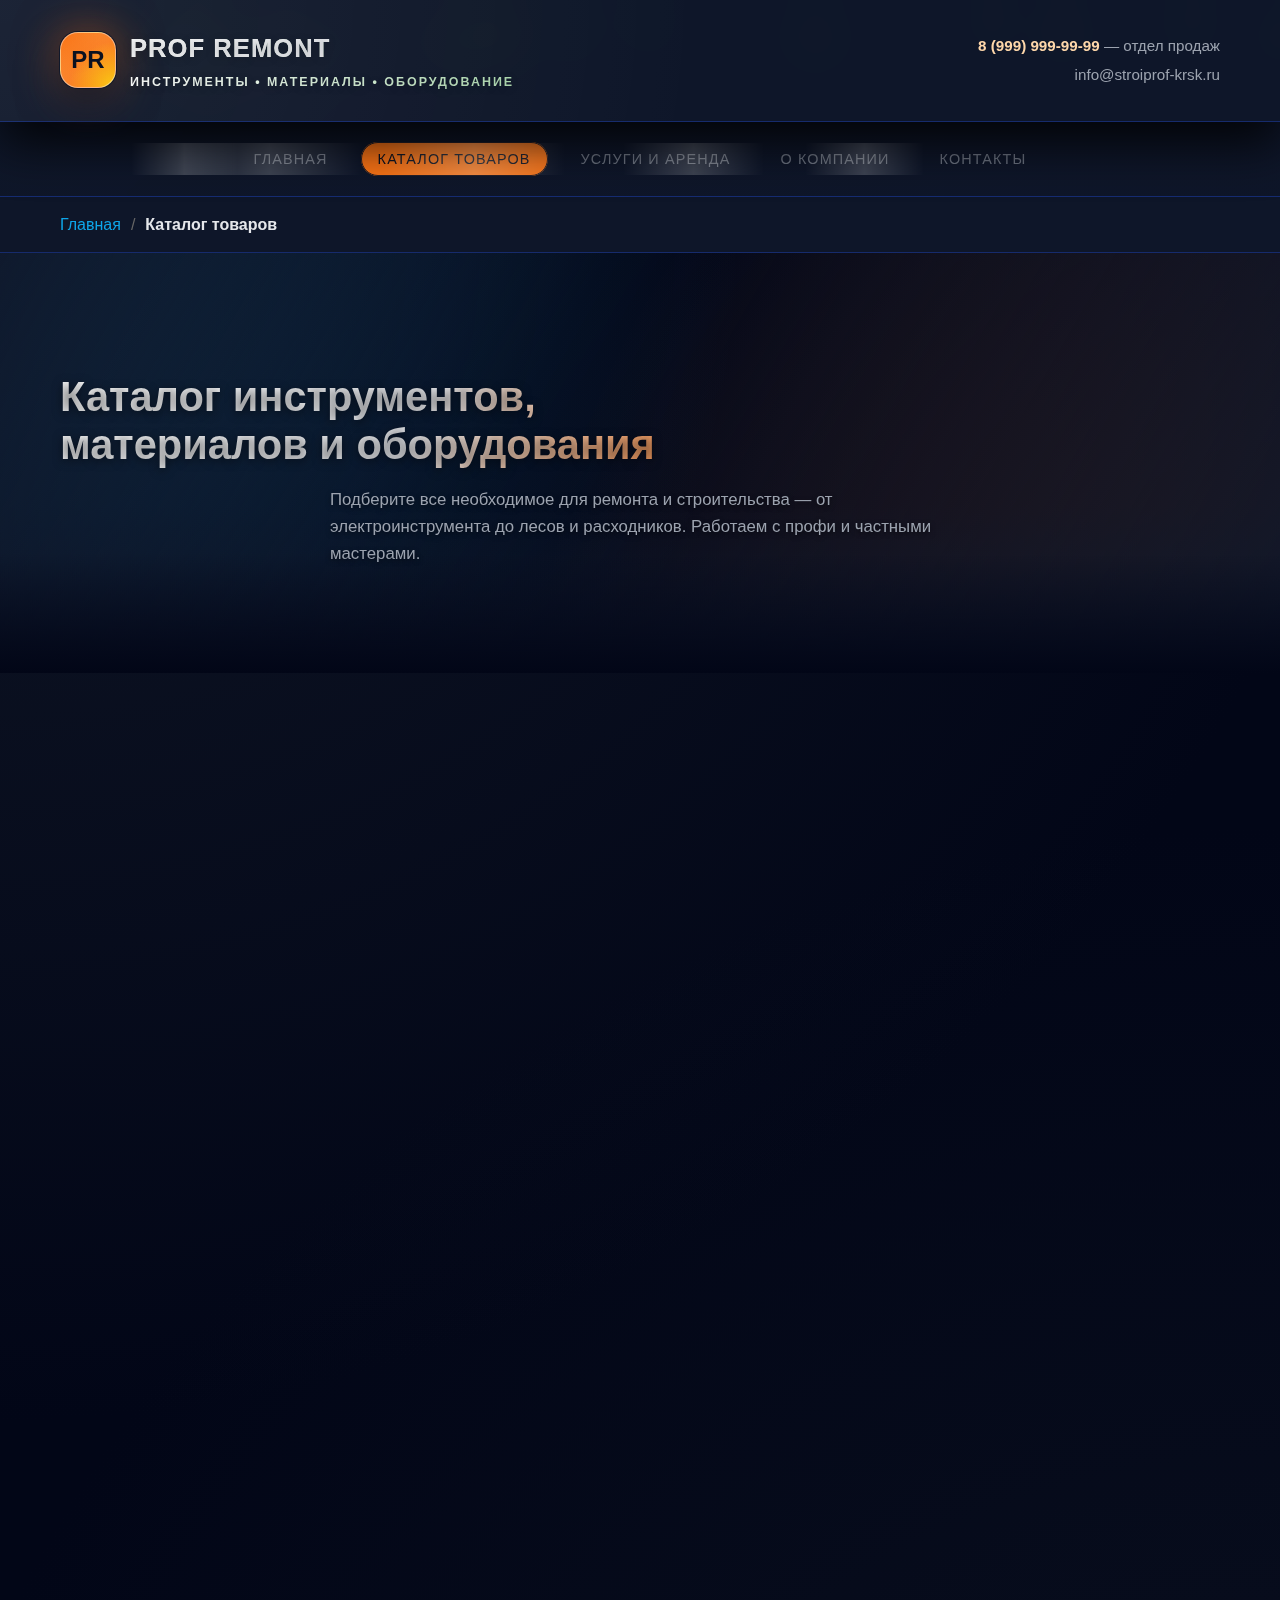
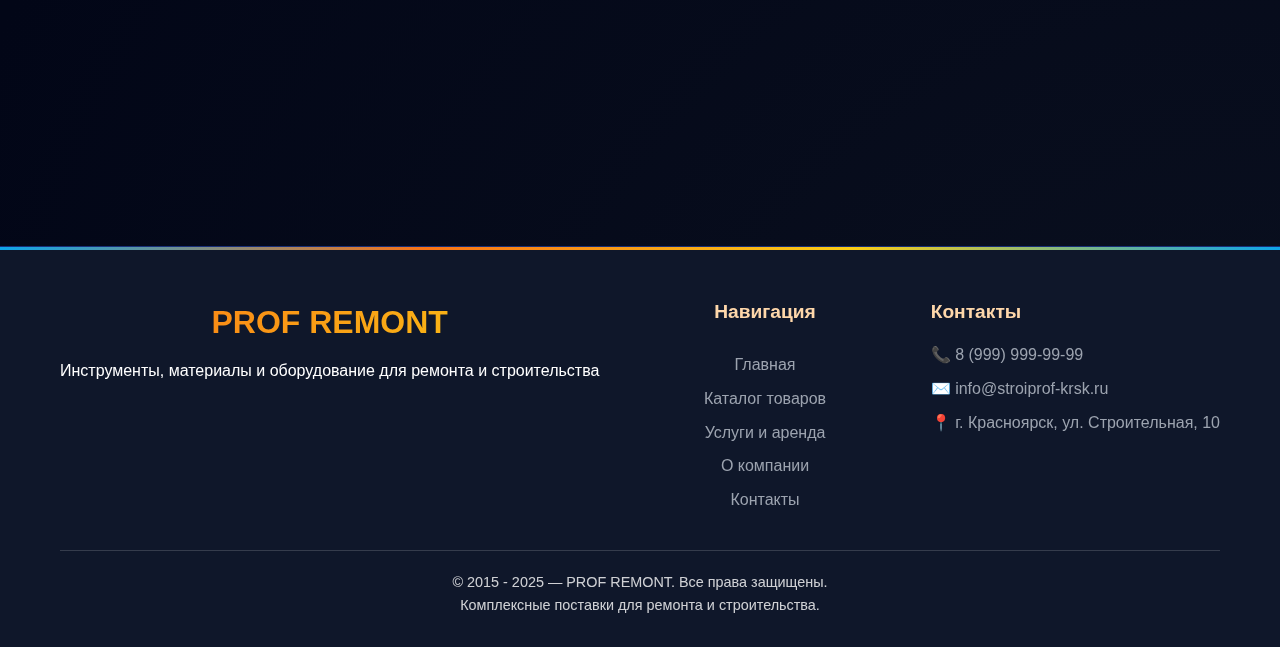
<file: services.html>
<!DOCTYPE html>
<html lang="ru">
<head>
    <meta charset="UTF-8">
    <meta name="viewport" content="width=device-width, initial-scale=1.0">
    <title>Каталог инструментов и строительных материалов | PROF REMONT</title>
    <meta name="description" content="Каталог инструментов, строительных материалов и оборудования в Красноярске — PROF REMONT. Электроинструмент, расходники, смеси, леса, оборудование для отделки и защиты.">
    <meta name="keywords" content="каталог инструментов Красноярск, строительные материалы, магазин стройматериалов, электроинструмент, расходники, леса и вышки, PROF REMONT">
    <meta name="author" content="PROF REMONT">
    <meta name="robots" content="index, follow">
    <link rel="canonical" href="https://eco-krsk.ru/services/">
    <link rel="stylesheet" href="styles.css">
    
    <!-- Структурированные данные для каталога -->
    <script type="application/ld+json">
    {
        "@context": "https://schema.org",
        "@type": "ProductCollection",
        "name": "Каталог инструментов и строительных материалов",
        "description": "Инструменты, строительные материалы и оборудование для ремонта и строительства в Красноярске",
        "provider": {
        "@type": "Organization",
        "name": "PROF REMONT",
        "url": "https://eco-krsk.ru"
        },
        "areaServed": "Красноярск и Красноярский край"
    }
    </script>
</head>
<body>
    <div class="floating-elements" id="floatingElements"></div>
    <header>
        <div class="container">
            <div class="header-top">
                <div class="logo-container">
                    <div class="logo-img">PR</div>
                    <div class="logo">
                        <div class="logo-main">PROF REMONT</div>
                        <div class="logo-sub">Инструменты • Материалы • Оборудование</div>
                    </div>
                </div>
                <div class="contact-info">
                    <p><strong>8 (999) 999-99-99</strong> — отдел продаж</p>
                    <p>info@stroiprof-krsk.ru</p>
                </div>
            </div>
        </div>
    </header>
    <nav>
        <div class="container">
            <button class="mobile-menu-toggle" id="mobileMenuToggle">☰</button>
            <ul>
                <li><a href="index.html" class="nav-link">Главная</a></li>
                <li><a href="services.html" class="nav-link active">Каталог товаров</a></li>
                <li><a href="expertise.html" class="nav-link">Услуги и аренда</a></li>
                <li><a href="about.html" class="nav-link">О компании</a></li>
                <li><a href="contacts.html" class="nav-link">Контакты</a></li>
            </ul>
            <div class="mobile-menu" id="mobileMenu">
                <ul>
                    <li><a href="index.html" class="nav-link">Главная</a></li>
                    <li><a href="services.html" class="nav-link active">Каталог товаров</a></li>
                    <li><a href="expertise.html" class="nav-link">Услуги и аренда</a></li>
                    <li><a href="about.html" class="nav-link">О компании</a></li>
                    <li><a href="contacts.html" class="nav-link">Контакты</a></li>
                </ul>
            </div>
        </div>
    </nav>
    <div class="breadcrumbs">
        <div class="container">
            <a href="index.html">Главная</a>
            <span class="separator">/</span>
            <span class="current">Каталог товаров</span>
        </div>
    </div>
    <section class="banner">
        <div class="container">
            <h1>Каталог инструментов, материалов и оборудования</h1>
            <p>Подберите все необходимое для ремонта и строительства — от электроинструмента до лесов и расходников. Работаем с профи и частными мастерами.</p>
        </div>
    </section>
    <div class="container">
            <div class="page-content">
                <div class="page-header">
                    <h2>Основные разделы каталога</h2>
                    <p>Выберите направление, чтобы быстрее найти нужный инструмент, материалы или оборудование.</p>
                </div>
                <div class="services-grid">
                    <div class="service-card">
                        <h3>🔧 Электроинструмент и оснастка</h3>
                        <p>Перфораторы, дрели, шуруповерты, УШМ, лобзики, штроборезы, миксеры и расходная оснастка к ним.</p>
                        <ul style="text-align: left; margin-top: 12px;">
                            <li>Профессиональный и бытовой класс</li>
                            <li>Сетевой и аккумуляторный инструмент</li>
                            <li>Сверла, биты, коронки, диски</li>
                            <li>Гарантийное обслуживание партнеров</li>
                        </ul>
                    </div>
                    <div class="service-card">
                        <h3>🧱 Черновые материалы</h3>
                        <p>Все для основания: смеси, стяжки, кладочные материалы, гидро- и теплоизоляция.</p>
                        <ul style="text-align: left; margin-top: 12px;">
                            <li>Штукатурки и шпаклевки</li>
                            <li>Смеси для стяжек и наливные полы</li>
                            <li>Клеевые составы и затирки</li>
                            <li>Гидроизоляционные материалы</li>
                        </ul>
                    </div>
                    <div class="service-card">
                        <h3>🎨 Отделочные материалы и инструмент</h3>
                        <p>Все, что нужно для чистовой отделки стен, потолков и полов.</p>
                        <ul style="text-align: left; margin-top: 12px;">
                            <li>Малярный инструмент и аксессуары</li>
                            <li>Шлифовальные круги, сетки, абразив</li>
                            <li>Инструмент для плитки и ГКЛ</li>
                            <li>Строительные пылесосы и шлифмашины</li>
                        </ul>
                    </div>
                    <div class="service-card">
                        <h3>🪜 Лестницы, леса и подмости</h3>
                        <p>Рабочие высоты для внутренних и фасадных работ.</p>
                        <ul style="text-align: left; margin-top: 12px;">
                            <li>Алюминиевые и стальные стремянки</li>
                            <li>Секционные и приставные лестницы</li>
                            <li>Вышки-туры и строительные леса</li>
                            <li>Аксессуары и комплектующие</li>
                        </ul>
                    </div>
                    <div class="service-card">
                        <h3>📦 Крепеж, метизы и расходники</h3>
                        <p>Полный набор крепежа и расходных материалов для любых задач на объекте.</p>
                        <ul style="text-align: left; margin-top: 12px;">
                            <li>Саморезы, анкера, дюбеля, шпильки</li>
                            <li>Стяжки, хомуты, монтажные ленты</li>
                            <li>Ленты, скотчи, пленки</li>
                            <li>Средства для защиты поверхностей</li>
                        </ul>
                    </div>
                    <div class="service-card">
                        <h3>🦺 СИЗ и спецодежда</h3>
                        <p>Безопасность бригады на объекте.</p>
                        <ul style="text-align: left; margin-top: 12px;">
                            <li>Каски, очки, респираторы</li>
                            <li>Перчатки, спецобувь, одежда</li>
                            <li>Страховочные системы</li>
                            <li>Сигнальные жилеты и ограждения</li>
                        </ul>
                    </div>
                </div>
                <div style="display:flex; flex-direction:column; gap:14px; margin-top:32px; text-align:center;">
                    <a href="contacts.html" class="btn" style="justify-content:center;">Запросить актуальный прайс</a>
                    <a href="expertise.html" class="btn btn-secondary" style="justify-content:center;">Нужен подбор под смету</a>
                </div>
            </div>
    </div>
    <footer>
        <div class="container">
            <div class="footer-content">
                <div class="footer-logo">
                    <h3>PROF REMONT</h3>
                    <p>Инструменты, материалы и оборудование для ремонта и строительства</p>
                </div>
                <div class="footer-nav">
                    <h4>Навигация</h4>
                    <ul>
                        <li><a href="index.html">Главная</a></li>
                        <li><a href="services.html">Каталог товаров</a></li>
                        <li><a href="expertise.html">Услуги и аренда</a></li>
                        <li><a href="about.html">О компании</a></li>
                        <li><a href="contacts.html">Контакты</a></li>
                    </ul>
                </div>
                <div class="footer-contact">
                    <h4>Контакты</h4>
                    <p>📞 8 (999) 999-99-99</p>
                    <p>✉️ info@stroiprof-krsk.ru</p>
                    <p>📍 г. Красноярск, ул. Строительная, 10</p>
                </div>
            </div>
            <div class="copyright">
                <p>© 2015 - 2025 — PROF REMONT. Все права защищены.</p>
                <p>Комплексные поставки для ремонта и строительства.</p>
            </div>
        </div>
    </footer>
    <script src="script.js"></script>
</body>
</html>
</file>
<file: styles.css>
* { margin: 0; padding: 0; box-sizing: border-box; font-family: 'Arial', sans-serif; }
:root { --primary-green: #2e7d32; --dark-green: #1b5e20; --light-green: #4caf50; --accent-orange: #ff6b35; }
body { background: linear-gradient(135deg, #0c2c1a 0%, #1a472a 50%, #2e7d32 100%); color: #333; line-height: 1.6; overflow-x: hidden; min-height: 100vh; }
.container { max-width: 1200px; margin: 0 auto; padding: 0 20px; }
header { background: rgba(27, 94, 32, 0.95); color: white; padding: 1rem 0; box-shadow: 0 4px 20px rgba(0,0,0,0.3); backdrop-filter: blur(10px); position: sticky; top: 0; z-index: 1000; }
.header-top { display: flex; justify-content: space-between; align-items: center; flex-wrap: wrap; }
.logo-container { display: flex; align-items: center; gap: 15px; }
.logo-img { width: 60px; height: 60px; background: linear-gradient(45deg, #4caf50, #8bc34a); border-radius: 50%; display: flex; align-items: center; justify-content: center; font-weight: bold; font-size: 1.5rem; border: 3px solid white; box-shadow: 0 0 20px rgba(76, 175, 80, 0.5); }
.logo { font-size: 2rem; font-weight: bold; background: linear-gradient(45deg, #fff, #a5d6a7); -webkit-background-clip: text; background-clip: text; -webkit-text-fill-color: transparent; text-shadow: 0 2px 10px rgba(0,0,0,0.2); }
.contact-info { text-align: right; }
.contact-info p { margin: 5px 0; font-size: 1.1rem; }
nav { background: rgba(21, 71, 26, 0.95); padding: 1rem 0; backdrop-filter: blur(10px); position: relative; }
nav ul { list-style: none; display: flex; justify-content: center; flex-wrap: wrap; gap: 30px; }
nav ul li a { color: white; text-decoration: none; font-weight: bold; font-size: 1.1rem; padding: 10px 20px; border-radius: 25px; transition: all 0.3s ease; position: relative; overflow: hidden; }
nav ul li a::before { content: ''; position: absolute; top: 0; left: -100%; width: 100%; height: 100%; background: linear-gradient(90deg, transparent, rgba(255,255,255,0.2), transparent); transition: left 0.5s; }
nav ul li a:hover::before { left: 100%; }
nav ul li a:hover { background: rgba(76, 175, 80, 0.3); box-shadow: 0 5px 15px rgba(76, 175, 80, 0.4); transform: translateY(-2px); }
nav ul li a.active { background: rgba(76, 175, 80, 0.5); box-shadow: 0 5px 15px rgba(76, 175, 80, 0.4); }

/* Мобильное меню */
.mobile-menu-toggle { display: none; background: none; border: none; color: white; font-size: 1.5rem; cursor: pointer; padding: 10px; }
.mobile-menu { display: none; position: absolute; top: 100%; left: 0; right: 0; background: rgba(21, 71, 26, 0.98); backdrop-filter: blur(10px); z-index: 1000; }
.mobile-menu.active { display: block; }
.mobile-menu ul { flex-direction: column; gap: 0; padding: 20px 0; }
.mobile-menu ul li { width: 100%; text-align: center; }
.mobile-menu ul li a { display: block; padding: 15px 20px; border-radius: 0; border-bottom: 1px solid rgba(255,255,255,0.1); }
.mobile-menu ul li a:hover { background: rgba(76, 175, 80, 0.3); transform: none; }
.banner { 
    background: linear-gradient(135deg, 
        rgba(21, 71, 26, 0.9) 0%, 
        rgba(46, 125, 50, 0.8) 25%, 
        rgba(76, 175, 80, 0.7) 50%, 
        rgba(139, 195, 74, 0.8) 75%, 
        rgba(21, 71, 26, 0.9) 100%
    ), 
    linear-gradient(45deg, 
        #0d4f1c 0%, 
        #1b5e20 20%, 
        #2e7d32 40%, 
        #388e3c 60%, 
        #4caf50 80%, 
        #66bb6a 100%
    );
    color: white; 
    text-align: center; 
    padding: 150px 20px; 
    margin-bottom: 40px; 
    position: relative; 
    overflow: hidden; 
}
.banner::before { 
    content: ''; 
    position: absolute; 
    top: 0; 
    left: 0; 
    width: 100%; 
    height: 100%; 
    background: 
        radial-gradient(circle at 20% 80%, rgba(76, 175, 80, 0.3) 0%, transparent 50%),
        radial-gradient(circle at 80% 20%, rgba(139, 195, 74, 0.3) 0%, transparent 50%),
        radial-gradient(circle at 40% 40%, rgba(46, 125, 50, 0.2) 0%, transparent 50%);
    pointer-events: none;
}
.banner::after { 
    content: ''; 
    position: absolute; 
    bottom: 0; 
    left: 0; 
    width: 100%; 
    height: 100px; 
    background: linear-gradient(transparent, rgba(12, 44, 26, 0.8)); 
}
.banner h1 { font-size: 4rem; margin-bottom: 20px; text-shadow: 0 2px 10px rgba(0,0,0,0.5); background: linear-gradient(45deg, #4caf50, #8bc34a, #cddc39); -webkit-background-clip: text; background-clip: text; -webkit-text-fill-color: transparent; animation: glow 2s ease-in-out infinite alternate; }

/* Оптимизация изображений */
img { max-width: 100%; height: auto; display: block; }
.logo-img { width: 60px; height: 60px; background: linear-gradient(45deg, #4caf50, #8bc34a); border-radius: 50%; display: flex; align-items: center; justify-content: center; font-weight: bold; font-size: 1.5rem; border: 3px solid white; box-shadow: 0 0 20px rgba(76, 175, 80, 0.5); }
.map-placeholder { background: linear-gradient(135deg, #e8f5e9, #c8e6c9); height: 300px; border-radius: 15px; display: flex; align-items: center; justify-content: center; font-size: 1.2rem; color: #2e7d32; }

/* Ленивая загрузка изображений */
.lazy-load { opacity: 0; transition: opacity 0.3s; }
.lazy-load.loaded { opacity: 1; }
@keyframes glow { 
    from { 
        text-shadow: 0 0 10px rgba(76, 175, 80, 0.5); 
    } 
    to { 
        text-shadow: 0 0 20px rgba(76, 175, 80, 0.8), 0 0 30px rgba(76, 175, 80, 0.6); 
    } 
}

@keyframes backgroundShift {
    0% { background-position: 0% 50%; }
    50% { background-position: 100% 50%; }
    100% { background-position: 0% 50%; }
}

.banner {
    background-size: 200% 200%;
    animation: backgroundShift 15s ease infinite;
}
.banner p { font-size: 1.3rem; max-width: 800px; margin: 0 auto 30px; text-shadow: 0 2px 5px rgba(0,0,0,0.5); }
.cta-buttons { display: flex; gap: 20px; justify-content: center; flex-wrap: wrap; margin-top: 30px; }
.btn { background: linear-gradient(45deg, #4caf50, #8bc34a); color: white; padding: 15px 35px; border: none; border-radius: 30px; cursor: pointer; font-size: 1.1rem; font-weight: bold; transition: all 0.3s ease; text-decoration: none; display: inline-block; box-shadow: 0 5px 15px rgba(76, 175, 80, 0.4); position: relative; overflow: hidden; }
.btn::before { content: ''; position: absolute; top: 0; left: -100%; width: 100%; height: 100%; background: linear-gradient(90deg, transparent, rgba(255,255,255,0.3), transparent); transition: left 0.5s; }
.btn:hover::before { left: 100%; }
.btn:hover { transform: translateY(-3px); box-shadow: 0 8px 25px rgba(76, 175, 80, 0.6); }
.btn-secondary { background: linear-gradient(45deg, #ff6b35, #ff8e53); }
.btn-secondary:hover { box-shadow: 0 8px 25px rgba(255, 107, 53, 0.6); }
.main-content { display: grid; grid-template-columns: 2fr 1fr; gap: 40px; margin: 40px 0; }
.about-section, .services-section, .question-section, .page-content { background: rgba(255, 255, 255, 0.95); padding: 40px; border-radius: 20px; box-shadow: 0 10px 30px rgba(0,0,0,0.2); backdrop-filter: blur(10px); border: 1px solid rgba(255,255,255,0.2); transition: transform 0.3s ease; }
.about-section:hover, .services-section:hover, .question-section:hover, .page-content:hover { transform: translateY(-5px); }
.about-section h2, .services-section h2, .question-section h2, .page-content h2 { color: #2e7d32; margin-bottom: 25px; border-bottom: 3px solid #4caf50; padding-bottom: 15px; font-size: 2rem; }
.services-grid { display: grid; grid-template-columns: repeat(auto-fit, minmax(280px, 1fr)); gap: 25px; margin-top: 25px; }
.service-card { background: linear-gradient(135deg, #e8f5e9, #c8e6c9); padding: 25px; border-radius: 15px; border-left: 5px solid #4caf50; transition: all 0.3s ease; position: relative; overflow: hidden; }
.service-card::before { content: ''; position: absolute; top: 0; left: 0; width: 100%; height: 100%; background: linear-gradient(45deg, transparent, rgba(255,255,255,0.4), transparent); transform: translateX(-100%); transition: transform 0.6s; }
.service-card:hover::before { transform: translateX(100%); }
.service-card:hover { transform: translateY(-5px); box-shadow: 0 10px 25px rgba(0,0,0,0.15); }
.service-card h3 { color: #2e7d32; margin-bottom: 15px; font-size: 1.3rem; }
.question-form { display: flex; flex-direction: column; gap: 20px; }
.question-form input, .question-form textarea { padding: 15px; border: 2px solid #e0e0e0; border-radius: 10px; font-size: 1rem; transition: all 0.3s ease; background: rgba(255,255,255,0.9); }
.question-form input:focus, .question-form textarea:focus { outline: none; border-color: #4caf50; box-shadow: 0 0 10px rgba(76, 175, 80, 0.3); transform: scale(1.02); }
.question-form textarea { height: 120px; resize: vertical; }
.page-header { text-align: center; margin-bottom: 40px; }
.features-grid { display: grid; grid-template-columns: repeat(auto-fit, minmax(300px, 1fr)); gap: 30px; margin: 40px 0; }
.feature-card { background: linear-gradient(135deg, #e3f2fd, #bbdefb); padding: 30px; border-radius: 15px; text-align: center; border-top: 5px solid #2196f3; }
.contact-grid { display: grid; grid-template-columns: 1fr 1fr; gap: 40px; margin: 40px 0; }
.map-placeholder { background: linear-gradient(135deg, #e8f5e9, #c8e6c9); height: 300px; border-radius: 15px; display: flex; align-items: center; justify-content: center; font-size: 1.2rem; color: #2e7d32; }
footer { background: rgba(13, 43, 21, 0.95); color: white; text-align: center; padding: 50px 0 30px; margin-top: 80px; position: relative; }
footer::before { content: ''; position: absolute; top: 0; left: 0; width: 100%; height: 5px; background: linear-gradient(90deg, #4caf50, #8bc34a, #cddc39, #8bc34a, #4caf50); }
.footer-content { display: flex; justify-content: space-between; align-items: flex-start; flex-wrap: wrap; gap: 30px; margin-bottom: 30px; }
.footer-logo h3 { font-size: 2rem; background: linear-gradient(45deg, #4caf50, #8bc34a); -webkit-background-clip: text; background-clip: text; -webkit-text-fill-color: transparent; margin-bottom: 10px; }
.footer-nav { display: flex; flex-direction: column; gap: 15px; }
.footer-nav h4 { color: #4caf50; margin-bottom: 10px; font-size: 1.2rem; }
.footer-nav ul { list-style: none; padding: 0; margin: 0; }
.footer-nav ul li { margin-bottom: 8px; }
.footer-nav ul li a { color: #ccc; text-decoration: none; transition: color 0.3s ease; }
.footer-nav ul li a:hover { color: #4caf50; }
.footer-contact { text-align: left; }
.footer-contact h4 { color: #4caf50; margin-bottom: 15px; font-size: 1.2rem; }
.footer-contact p { margin: 8px 0; color: #ccc; }
.copyright { margin-top: 30px; font-size: 0.9rem; opacity: 0.8; border-top: 1px solid rgba(255,255,255,0.2); padding-top: 20px; }
.floating-elements { position: fixed; top: 0; left: 0; width: 100%; height: 100%; pointer-events: none; z-index: -1; }
.floating-element { position: absolute; background: rgba(76, 175, 80, 0.1); border-radius: 50%; animation: float 20s infinite linear; }
@keyframes float { 0% { transform: translateY(0) rotate(0deg); opacity: 0; } 10% { opacity: 1; } 90% { opacity: 1; } 100% { transform: translateY(-1000px) rotate(720deg); opacity: 0; } }
.breadcrumbs { background: rgba(255, 255, 255, 0.9); padding: 15px 0; border-bottom: 1px solid #e0e0e0; }
.breadcrumbs .container { display: flex; align-items: center; gap: 10px; }
.breadcrumbs a { color: #2e7d32; text-decoration: none; font-weight: 500; }
.breadcrumbs a:hover { text-decoration: underline; }
.breadcrumbs .separator { color: #666; }
.breadcrumbs .current { color: #333; font-weight: bold; }
/* Мобильная оптимизация */
@media (max-width: 768px) { 
    .main-content { grid-template-columns: 1fr; gap: 20px; } 
    .header-top { flex-direction: column; text-align: center; gap: 15px; } 
    .contact-info { text-align: center; } 
    nav ul { display: none; }
    .mobile-menu-toggle { display: block; }
    .banner { padding: 100px 15px; }
    .banner h1 { font-size: 2.2rem; line-height: 1.2; } 
    .banner p { font-size: 1rem; padding: 0 10px; } 
    .footer-content { flex-direction: column; text-align: center; gap: 20px; } 
    .footer-nav { text-align: center; }
    .footer-contact { text-align: center; }
    .cta-buttons { flex-direction: column; align-items: center; gap: 15px; } 
    .btn { width: 100%; max-width: 280px; padding: 12px 25px; font-size: 1rem; } 
    .contact-grid { grid-template-columns: 1fr; gap: 20px; } 
    .services-grid { grid-template-columns: 1fr; gap: 15px; }
    .features-grid { grid-template-columns: 1fr; gap: 20px; }
    .about-section, .services-section, .question-section, .page-content { padding: 25px 20px; }
    .breadcrumbs { padding: 10px 0; }
    .breadcrumbs .container { flex-wrap: wrap; }
}

@media (max-width: 480px) {
    .banner h1 { font-size: 1.8rem; }
    .banner p { font-size: 0.9rem; }
    .container { padding: 0 15px; }
    .about-section, .services-section, .question-section, .page-content { padding: 20px 15px; }
    .btn { padding: 10px 20px; font-size: 0.9rem; }
    .logo { font-size: 1.5rem; }
    .logo-img { width: 50px; height: 50px; font-size: 1.2rem; }
}

/* ==========================
   Новая тема: ремонт и стройка
   ========================== */

:root {
    --bg-main: #020617;
    --bg-elevated: rgba(15, 23, 42, 0.96);
    --bg-card: #020617;
    --bg-card-soft: #020617;
    --border-subtle: rgba(30, 64, 175, 0.3);
    --primary: #f97316;
    --primary-soft: #fed7aa;
    --accent: #38bdf8;
    --accent-soft: #0ea5e9;
    --text-main: #e5e7eb;
    --text-muted: #9ca3af;
    --text-soft: #6b7280;
    --radius-lg: 20px;
    --radius-md: 14px;
    --radius-pill: 999px;
    --shadow-soft: 0 22px 55px rgba(15, 23, 42, 0.95);
    --shadow-card: 0 18px 45px rgba(15, 23, 42, 0.9);
}

body {
    background:
        radial-gradient(circle at 0% 0%, #111827 0, transparent 55%),
        radial-gradient(circle at 100% 100%, #0b1120 0, transparent 55%),
        linear-gradient(135deg, #020617, #020617 50%, #020617 100%);
    color: var(--text-main);
}

.container {
    max-width: 1200px;
}

header {
    background: radial-gradient(circle at 0 0, rgba(248, 250, 252, 0.06), transparent 55%),
        rgba(15, 23, 42, 0.96);
    backdrop-filter: blur(18px);
    border-bottom: 1px solid rgba(30, 64, 175, 0.5);
    box-shadow: 0 20px 50px rgba(0, 0, 0, 0.85);
}

.header-top {
    padding: 0.75rem 0;
}

.logo-container {
    gap: 14px;
}

.logo-img {
    width: 56px;
    height: 56px;
    border-radius: 18px;
    background:
        radial-gradient(circle at 0 0, #f97316, transparent 60%),
        radial-gradient(circle at 100% 100%, #facc15, transparent 60%),
        linear-gradient(135deg, #fb923c, #f97316);
    border: 1px solid rgba(248, 250, 252, 0.45);
    color: #0b1120;
    box-shadow:
        0 0 0 1px rgba(15, 23, 42, 0.95),
        0 18px 40px rgba(15, 23, 42, 0.95),
        0 0 45px rgba(249, 115, 22, 0.55);
}

.logo {
    display: flex;
    flex-direction: column;
    gap: 4px;
}

.logo-main {
    font-size: 1.6rem;
    font-weight: 800;
    letter-spacing: 0.04em;
    text-transform: uppercase;
    background: linear-gradient(120deg, #f9fafb, #e5e7eb, #f97316);
    -webkit-background-clip: text;
    background-clip: text;
    -webkit-text-fill-color: transparent;
}

.logo-sub {
    font-size: 0.78rem;
    text-transform: uppercase;
    letter-spacing: 0.16em;
    color: var(--text-soft);
}

.contact-info {
    color: var(--text-muted);
}

.contact-info p {
    font-size: 0.95rem;
}

.contact-info p strong {
    color: var(--primary-soft);
}

nav {
    background: linear-gradient(to right, rgba(15, 23, 42, 0.98), rgba(15, 23, 42, 0.95));
    border-bottom: 1px solid rgba(30, 64, 175, 0.55);
}

nav .container {
    padding-top: 0.5rem;
    padding-bottom: 0.5rem;
}

nav ul {
    gap: 16px;
}

nav ul li a {
    font-size: 0.9rem;
    font-weight: 500;
    letter-spacing: 0.08em;
    text-transform: uppercase;
    padding: 8px 16px;
    border-radius: var(--radius-pill);
    border: 1px solid transparent;
    color: var(--text-soft);
    text-decoration: none;
    box-shadow: none;
    transition: background-color 0.15s ease, color 0.15s ease, border-color 0.15s ease;
}

nav ul li a:hover {
    color: #f9fafb;
    background-color: rgba(30, 64, 175, 0.55);
    border-color: rgba(55, 65, 81, 0.9);
    box-shadow: none;
}

nav ul li a.active {
    color: #0b1120;
    background-color: #f97316;
    border-color: rgba(15, 23, 42, 0.9);
    box-shadow: none;
}

/* Мобильное меню */
.mobile-menu-toggle {
    color: var(--text-main);
}

.mobile-menu {
    background: rgba(15, 23, 42, 0.98);
}

.mobile-menu ul li a {
    border-bottom: 1px solid rgba(31, 41, 55, 0.9);
}

.mobile-menu ul li a:hover {
    background: rgba(30, 64, 175, 0.3);
}

/* Герой-блок / баннер */
.banner {
    background:
        radial-gradient(circle at 0 0, rgba(56, 189, 248, 0.24), transparent 55%),
        radial-gradient(circle at 100% 100%, rgba(249, 115, 22, 0.22), transparent 55%),
        linear-gradient(135deg, #020617, #020617 50%, #020617 100%);
    color: var(--text-main);
    text-align: left;
    padding: 120px 0 80px;
    margin-bottom: 40px;
    position: relative;
    overflow: hidden;
}

.banner::before {
    content: '';
    position: absolute;
    inset: 0;
    background-image: linear-gradient(120deg, rgba(15, 23, 42, 0.9) 0, transparent 40%, rgba(15, 23, 42, 0.9) 100%),
        linear-gradient(0deg, rgba(15, 23, 42, 0.92), transparent 40%);
    pointer-events: none;
}

.banner::after {
    content: '';
    position: absolute;
    inset-inline: 0;
    bottom: 0;
    height: 120px;
    background: linear-gradient(to bottom, transparent, rgba(2, 6, 23, 1));
}

.banner .container {
    position: relative;
    z-index: 1;
}

.banner h1 {
    font-size: 2.6rem;
    max-width: 720px;
    line-height: 1.15;
    margin-bottom: 18px;
    background: linear-gradient(120deg, #f9fafb, #e5e7eb, #f97316);
    -webkit-background-clip: text;
    background-clip: text;
    -webkit-text-fill-color: transparent;
}

.banner p {
    max-width: 620px;
    font-size: 1.05rem;
    color: var(--text-muted);
    margin-bottom: 26px;
}

.cta-buttons {
    display: flex;
    flex-wrap: wrap;
    gap: 14px;
}

.btn {
    background: linear-gradient(120deg, #f97316, #facc15);
    color: #0b1120;
    padding: 13px 30px;
    border-radius: var(--radius-pill);
    border: none;
    font-size: 0.95rem;
    font-weight: 600;
    letter-spacing: 0.08em;
    text-transform: uppercase;
    text-decoration: none;
    display: inline-flex;
    align-items: center;
    justify-content: center;
    gap: 8px;
    cursor: pointer;
    box-shadow:
        0 0 0 1px rgba(15, 23, 42, 0.9),
        0 16px 40px rgba(15, 23, 42, 0.95),
        0 0 40px rgba(249, 115, 22, 0.55);
    transition: transform 0.18s ease, box-shadow 0.18s ease, filter 0.18s ease;
}

.btn:hover {
    transform: translateY(-2px);
    filter: brightness(1.02);
    box-shadow:
        0 0 0 1px rgba(15, 23, 42, 0.9),
        0 22px 50px rgba(15, 23, 42, 1),
        0 0 50px rgba(249, 115, 22, 0.65);
}

.btn-secondary {
    background: linear-gradient(120deg, rgba(15, 23, 42, 1), rgba(15, 23, 42, 0.95));
    color: var(--text-main);
    box-shadow: 0 16px 40px rgba(15, 23, 42, 0.95);
    border: 1px solid rgba(55, 65, 81, 0.9);
}

.btn-secondary:hover {
    box-shadow: 0 20px 55px rgba(15, 23, 42, 1);
}

.main-content {
    display: grid;
    grid-template-columns: minmax(0, 1.7fr) minmax(0, 1fr);
    gap: 32px;
    margin: 40px 0 60px;
}

.about-section,
.services-section,
.question-section,
.page-content {
    background: radial-gradient(circle at 0 0, rgba(15, 23, 42, 0.96), rgba(15, 23, 42, 0.98));
    border-radius: var(--radius-lg);
    padding: 30px;
    border: 1px solid rgba(30, 64, 175, 0.35);
    box-shadow: var(--shadow-card);
    color: var(--text-main);
}

.about-section p {
    text-align: justify;
}

/* Центровка заголовка/подзаголовка на отдельных страницах */
.banner-center {
    text-align: center;
}

.banner-center h1,
.banner-center p {
    margin-left: auto;
    margin-right: auto;
    text-align: center;
}

.about-section h2,
.services-section h2,
.question-section h2,
.page-content h2 {
    border-bottom: none;
    padding-bottom: 0;
    margin-bottom: 18px;
    font-size: 1.6rem;
}

.about-section h2::after,
.services-section h2::after,
.question-section h2::after,
.page-content h2::after {
    content: '';
    display: block;
    width: 60px;
    height: 2px;
    margin-top: 10px;
    border-radius: 999px;
    background: linear-gradient(90deg, #f97316, transparent);
}

.services-grid {
    display: grid;
    grid-template-columns: repeat(auto-fit, minmax(240px, 1fr));
    gap: 22px;
}

.service-card {
    background: radial-gradient(circle at 0 0, rgba(249, 115, 22, 0.12), transparent 55%),
        radial-gradient(circle at 100% 100%, rgba(56, 189, 248, 0.12), transparent 55%),
        linear-gradient(135deg, #020617, #020617);
    border-radius: var(--radius-md);
    padding: 20px 20px 18px;
    border: 1px solid rgba(30, 64, 175, 0.4);
    box-shadow: 0 12px 32px rgba(15, 23, 42, 0.9);
    transform: translateY(0);
    transition: transform 0.18s ease, box-shadow 0.18s ease, border-color 0.18s ease;
}

.service-card:hover {
    transform: translateY(-4px);
    border-color: rgba(249, 115, 22, 0.7);
    box-shadow: 0 22px 55px rgba(15, 23, 42, 1);
}

.service-card h3 {
    font-size: 1.05rem;
    margin-bottom: 10px;
    color: #f9fafb;
}

.service-card p {
    font-size: 0.9rem;
    color: var(--text-muted);
}

.service-card ul {
    margin-top: 12px;
    font-size: 0.88rem;
}

.question-form input,
.question-form textarea,
.question-form select {
    border-radius: 12px;
    border: 1px solid rgba(31, 41, 55, 0.9);
    background: rgba(15, 23, 42, 0.9);
    color: var(--text-main);
}

.question-form input::placeholder,
.question-form textarea::placeholder {
    color: var(--text-soft);
}

.question-form input:focus,
.question-form textarea:focus,
.question-form select:focus {
    border-color: rgba(249, 115, 22, 0.9);
    box-shadow:
        0 0 0 1px rgba(15, 23, 42, 0.95),
        0 0 0 1px rgba(249, 115, 22, 0.8);
}

.page-header {
    text-align: center;
    margin-bottom: 30px;
}

.page-header h2 {
    font-size: 1.8rem;
}

.features-grid {
    display: grid;
    grid-template-columns: repeat(auto-fit, minmax(240px, 1fr));
    gap: 22px;
}

.feature-card {
    background: radial-gradient(circle at 0 0, rgba(56, 189, 248, 0.15), transparent 55%),
        linear-gradient(135deg, #020617, #020617);
    border-radius: var(--radius-md);
    padding: 22px 20px;
    border-top: none;
    border: 1px solid rgba(30, 64, 175, 0.4);
    box-shadow: var(--shadow-card);
    text-align: left;
}

.feature-card h3 {
    margin-bottom: 8px;
}

.contact-grid {
    gap: 28px;
}

.map-placeholder {
    background: radial-gradient(circle at 0 0, rgba(56, 189, 248, 0.15), transparent 55%),
        linear-gradient(135deg, #020617, #020617);
    border-radius: var(--radius-lg);
    color: var(--text-muted);
    border: 1px dashed rgba(30, 64, 175, 0.55);
}

footer {
    background: radial-gradient(circle at 0 0, rgba(15, 23, 42, 1), rgba(15, 23, 42, 1));
    border-top: 1px solid rgba(30, 64, 175, 0.6);
    margin-top: 60px;
}

footer::before {
    height: 3px;
    background: linear-gradient(90deg, #0ea5e9, #f97316, #facc15, #0ea5e9);
}

.footer-logo h3 {
    background: linear-gradient(120deg, #f97316, #facc15);
    -webkit-background-clip: text;
    background-clip: text;
    -webkit-text-fill-color: transparent;
}

.footer-nav h4,
.footer-contact h4 {
    color: var(--primary-soft);
}

.footer-nav ul li a {
    color: var(--text-muted);
}

.footer-nav ul li a:hover {
    color: #f97316;
}

.footer-contact p {
    color: var(--text-muted);
}

.breadcrumbs {
    background: rgba(15, 23, 42, 0.96);
    border-bottom: 1px solid rgba(30, 64, 175, 0.5);
}

.breadcrumbs a {
    color: var(--accent-soft);
}

.breadcrumbs .current {
    color: var(--text-main);
}

.floating-elements {
    z-index: -1;
}

.floating-element {
    background: radial-gradient(circle, rgba(148, 163, 184, 0.15), transparent 65%);
}

@media (max-width: 768px) {
    .banner {
        padding: 80px 0 50px;
        text-align: left;
    }

    .banner h1 {
        font-size: 2rem;
    }

    .main-content {
        grid-template-columns: 1fr;
    }

    .header-top {
        flex-direction: column;
        align-items: flex-start;
    }

    .contact-info {
        text-align: left;
    }

    .cta-buttons {
        flex-direction: column;
        align-items: flex-start;
    }
}
</file>
